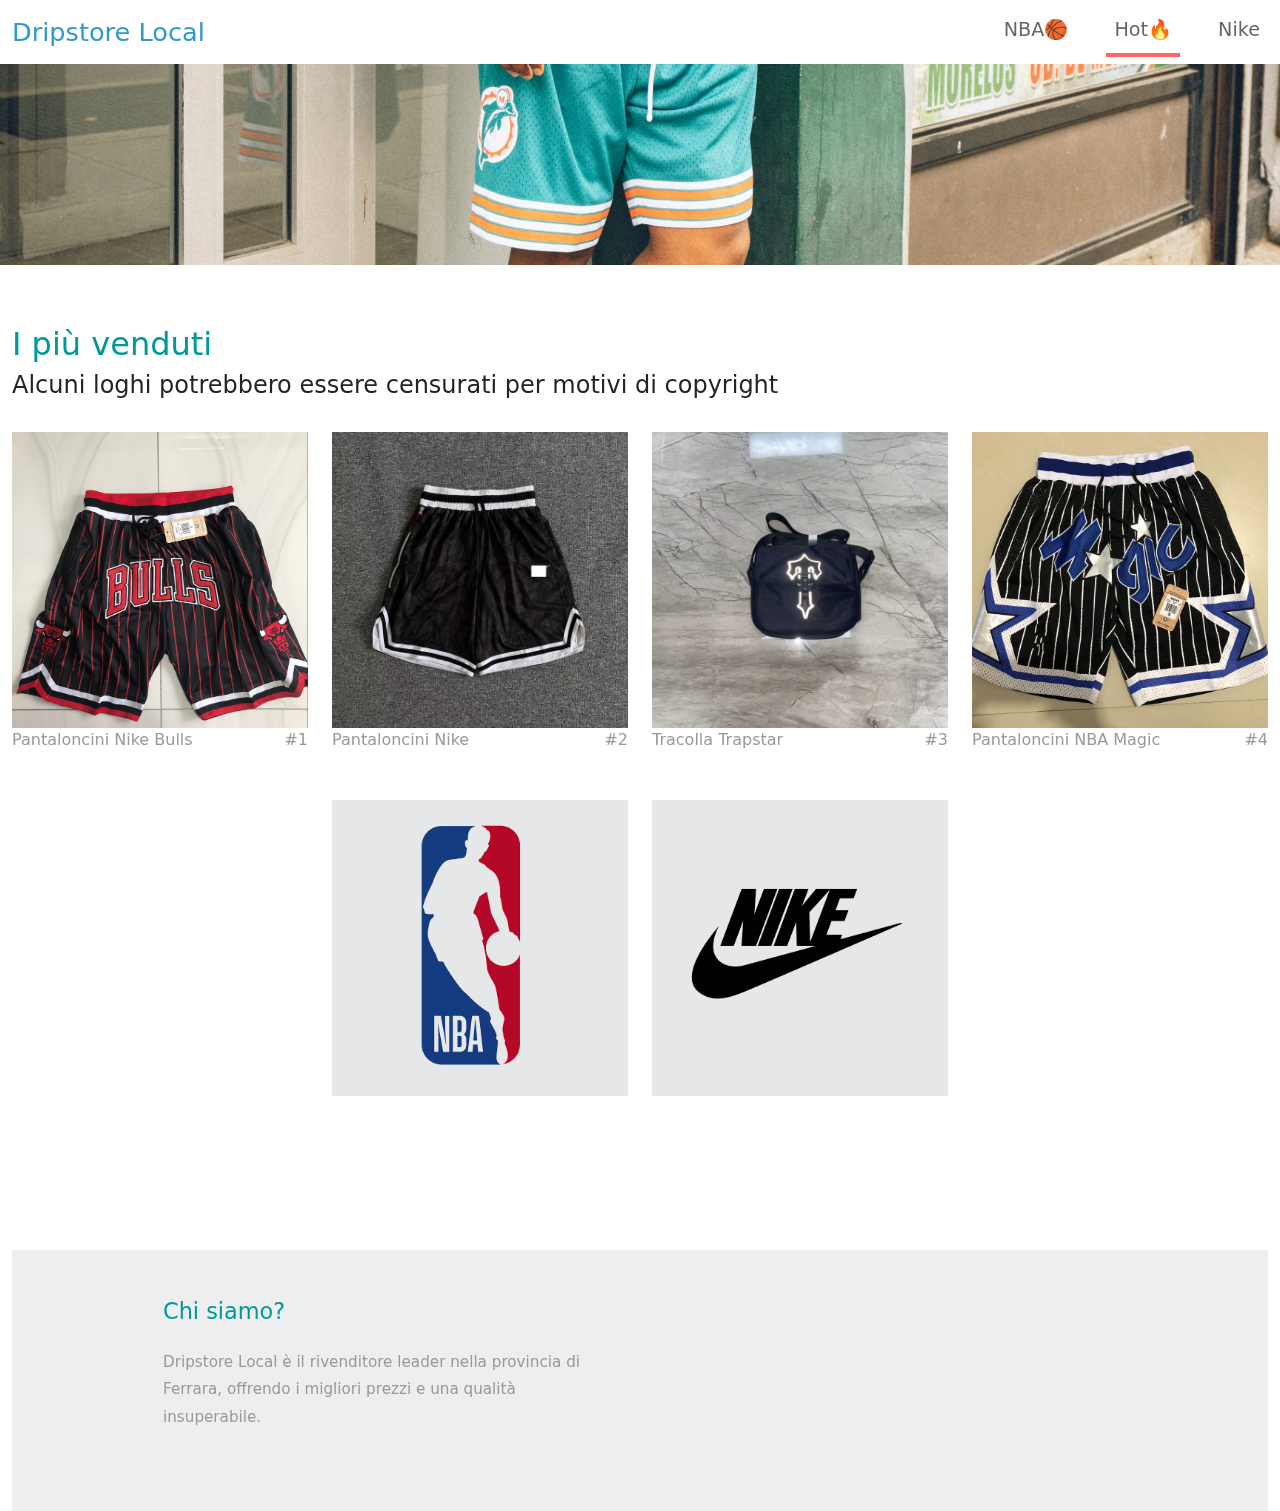
<file: index.html>
<!DOCTYPE html>
<html lang="en">
<head>
    <meta charset="UTF-8">
    <meta name="viewport" content="width=device-width, initial-scale=1.0">
    <title>Catalog-Z Bootstrap 5.0 HTML Template</title>
    <link rel="stylesheet" href="css/bootstrap.min.css">
    <link rel="stylesheet" href="fontawesome/css/all.min.css">
    <link rel="stylesheet" href="css/templatemo-style.css">
<!--

-->
</head>
<body>
    <!-- Page Loader -->
    <div id="loader-wrapper">
        <div id="loader"></div>

        <div class="loader-section section-left"></div>
        <div class="loader-section section-right"></div>

    </div>
    <nav class="navbar navbar-expand-lg">
        <div class="container-fluid">
            <a class="navbar-brand" href="index.html">
                
                Dripstore Local
            </a>
            <button class="navbar-toggler" type="button" data-toggle="collapse" data-target="#navbarSupportedContent" aria-controls="navbarSupportedContent" aria-expanded="false" aria-label="Toggle navigation">
                <i class="fas fa-bars"></i>
            </button>
            <div class="collapse navbar-collapse" id="navbarSupportedContent">
            <ul class="navbar-nav ml-auto mb-2 mb-lg-0">
                <li class="nav-item">
                    <a class="nav-link nav-link-1 " href="videos.html">NBA🏀</a>
                </li>
                <li class="nav-item">
                    <a class="nav-link nav-link-2 active" aria-current="page" href="index.html">Hot🔥</a>
                </li>
                <li class="nav-item">
                    <a class="nav-link nav-link-3" href="about.html">Nike</a>
                </li>
                 
            </ul>
            </div>
        </div>
    </nav>
    <div class="tm-hero d-flex justify-content-center align-items-center" data-parallax="scroll" data-image-src="img/hero.png">
        <form class="d-flex tm-search-form">


            </button>
        </form>
    </div>

    <div class="container-fluid tm-container-content tm-mt-60">
        <div class="row mb-4">
            <h2 class="col-6 tm-text-primary">
                I più venduti
            </h2>
            <h4>Alcuni loghi potrebbero essere censurati per motivi di copyright</h4>
            
        </div>
        <div class="row tm-mb-90 tm-gallery">
        	<div class="col-xl-3 col-lg-4 col-md-6 col-sm-6 col-12 mb-5">
                
                <a href="video-detail.html"><img src="squadre/Bulls/1.jpg" alt="Image" class="img-fluid"></a>
                    
                    
                    
                                 
                </figure>
                <div class="d-flex justify-content-between tm-text-gray">
                    <span>Pantaloncini Nike Bulls</span>
                    <span>#1 </span>
                </div>  

            </div>
            <div class="col-xl-3 col-lg-4 col-md-6 col-sm-6 col-12 mb-5">
                
                    <a href="video-detail.html"><img src="BS/5.jpg" alt="Image" class="img-fluid"></a>
                    <figcaption class="d-flex align-items-center justify-content-center">
                        
                        
                    </figcaption>                    
                </figure>
                <div class="d-flex justify-content-between tm-text-gray">
                    <span>Pantaloncini Nike</span>
                    <span>#2 </span>
                </div>   
            </div>
            <div class="col-xl-3 col-lg-4 col-md-6 col-sm-6 col-12 mb-5">
                
                <a href="video-detail.html"><img src="BS/2.jpg" alt="Image" class="img-fluid"></a>
                    <figcaption class="d-flex align-items-center justify-content-center">
                        
                        
                    </figcaption>                    
                </figure>
                <div class="d-flex justify-content-between tm-text-gray">
                    <span>Tracolla Trapstar  </span>  
                    <span>#3 </span>
            </div>
            </div>
            <div class="col-xl-3 col-lg-4 col-md-6 col-sm-6 col-12 mb-5">
                
                <a href="video-detail.html"><img src="squadre/magic/2.jpg" alt="Image" class="img-fluid"></a>
                    <figcaption class="d-flex align-items-center justify-content-center">
                        
                        
                    </figcaption>                    
                </figure>
                <div class="d-flex justify-content-between tm-text-gray">
                    <span>Pantaloncini NBA Magic</span>
                    <span>#4 </span>  
            </div>
            </div>
            
        
            <div class="col-xl-3 col-lg-4 col-md-6 col-sm-6 col-12 mb-5">
                
               <img src="img/bianco.png" alt="Image" class="img-fluid">
                    <figcaption class="d-flex align-items-center justify-content-center">
                        
                        
                    </figcaption>       

                </figure>
             
            </div>
            <div class="col-xl-3 col-lg-4 col-md-6 col-sm-6 col-12 mb-5">
                <figure class="effect-ming tm-video-item">
                   <img src="img/NBA.png" alt="Image" class="img-fluid">
                    <figcaption class="d-flex align-items-center justify-content-center">
                        <h2>Catalogo NBA</h2>
                        <a href="videos.html">View more</a>
                    </figcaption>                    
                </figure>
                
            </div>
            <div class="col-xl-3 col-lg-4 col-md-6 col-sm-6 col-12 mb-5">
                <figure class="effect-ming tm-video-item">
                    <img src="img/nike.png" alt="Image" class="img-fluid">
                    <figcaption class="d-flex align-items-center justify-content-center">
                        <h2>Catalogo Nike</h2>
                        <a href="about.html">View more</a>
                    </figcaption>                    
                </figure>
                
            </div>
            <div class="col-xl-3 col-lg-4 col-md-6 col-sm-6 col-12 mb-5">
                
                    <img src="img/bianco.png" alt="Image" class="img-fluid">
                    <figcaption class="d-flex align-items-center justify-content-center">
                        
                       
                    </figcaption>                    
                </figure>
                
            </div>         
        </div> <!-- row -->
        
    <footer class="tm-bg-gray pt-5 pb-3 tm-text-gray tm-footer">
        <div class="container-fluid tm-container-small">
            <div class="row">
                <div class="col-lg-6 col-md-12 col-12 px-5 mb-5">
                    <h3 class="tm-text-primary mb-4 tm-footer-title">Chi siamo?</h3>
                    <p>
                    
                        
                        Dripstore Local è il rivenditore leader nella provincia di Ferrara, offrendo i migliori prezzi e una qualità insuperabile.</p>
                </div>
              
                <div class="col-lg-3 col-md-6 col-sm-6 col-12 px-5 mb-5">
                    <ul class="tm-social-links d-flex justify-content-end pl-0 mb-5">
                        
                         
                        
                   
                </div>
            </div>
            
    </footer>
    
    <script src="js/plugins.js"></script>
    <script>
        $(window).on("load", function() {
            $('body').addClass('loaded');
        });
    </script>
</body>
<!--DISCLAIMER: Nessuna azione di compravendita, questo sito è solo una demo-->
</html>
</file>
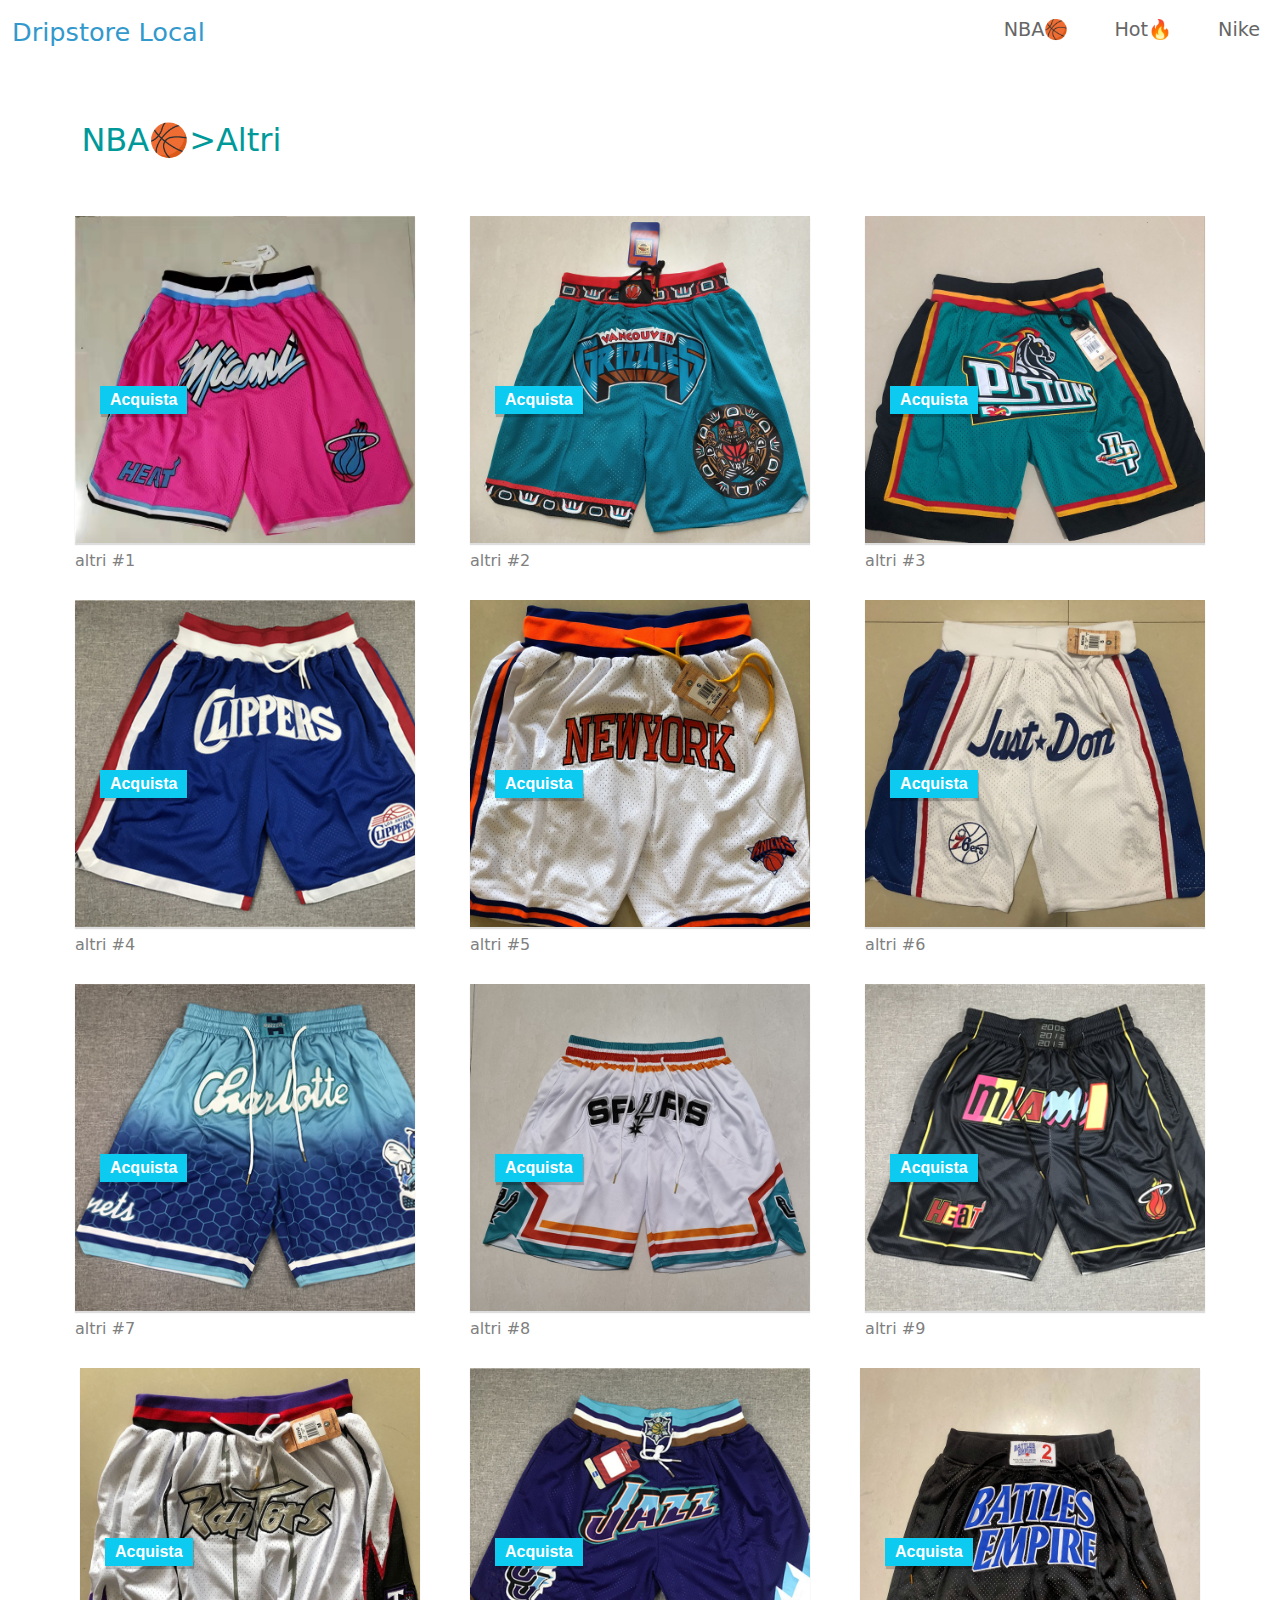
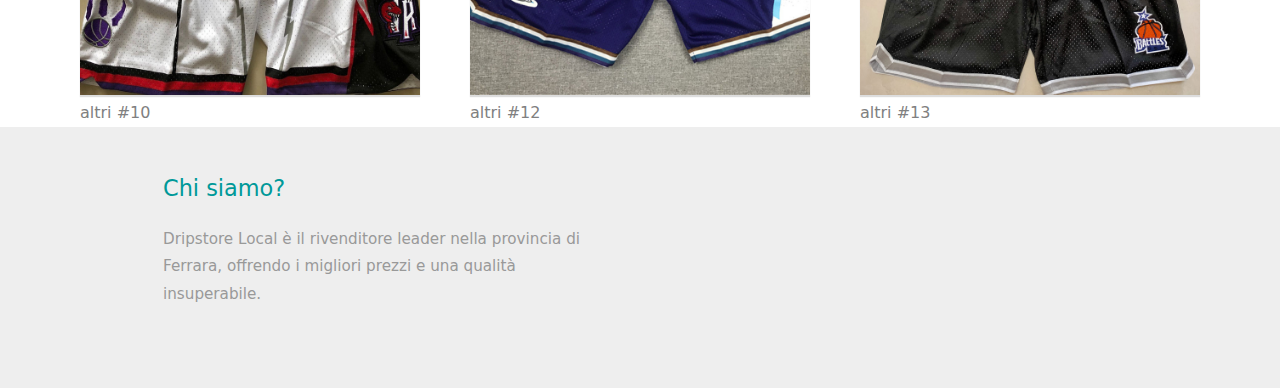
<file: catalogo-altri.html>
<!DOCTYPE html>
<html>

<head>

    <meta charset="utf-8">
    <meta http-equiv="X-UA-Compatible" content="IE=edge">
    <meta name="viewport" content="width=device-width, initial-scale=1">

    <title>altri</title>

    <link rel="stylesheet" href="assets/css/article-lists/article-list-thumbnails.css">
    <link rel="stylesheet" href="assets\css\bootstrap.min.css">
    <link rel="stylesheet" href="assets\css\fontawesome\css\all.min.css">
    <link rel="stylesheet" href="assets\css\templatemo-style.css">

</head>
<body>
    <nav class="navbar navbar-expand-lg">
        <div class="container-fluid">
            <a class="navbar-brand" href="index.html">
                 
                Dripstore Local
            </a>
            <button class="navbar-toggler" type="button" data-toggle="collapse" data-target="video-detail.htmlnavbarSupportedContent" aria-controls="navbarSupportedContent" aria-expanded="false" aria-label="Toggle navigation">
                <i class="fas fa-bars"></i>
            </button>
            <div class="collapse navbar-collapse" id="navbarSupportedContent">
            <ul class="navbar-nav ml-auto mb-2 mb-lg-0">
                <li class="nav-item">
                    <a class="nav-link nav-link-1 " href="videos.html">NBA🏀</a>
                </li>
                <li class="nav-item">
                    <a class="nav-link nav-link-2" href="index.html">Hot🔥</a>
                </li>
                <li class="nav-item">
                    <a class="nav-link nav-link-3" href="about.html">Nike</a>
                </li>
                 
            </ul>
            </div>
        </div>
    </nav>

    <h1>&nbsp&nbsp</h1>

<div class="row mb-4">
    <h2 class="col-6 tm-text-primary">
        &nbsp &nbsp &nbsp &nbsp NBA🏀>Altri 
    </h2>
    
    
</div>

    <ul class="article-list-thumbnails">

        <li style="background-image: url('squadre/altri/28.jpg')">
            <h2><a href="video-detail.html">Acquista</a></h2>
            <span>altri #1</span>
        </li>

        <li style="background-image: url('squadre/altri/2.jpg')">
            <h2><a href="video-detail.html">Acquista</a></h2>
            <span>altri #2</span>
        </li>

        <li style="background-image: url('squadre/altri/3.jpg')">
            <h2><a href="video-detail.html">Acquista</a></h2>
            <span>altri #3</span>
        </li>

        <li style="background-image: url('squadre/altri/4.jpg')">
            
            <h2><a href="video-detail.html">Acquista</a></h2>
            
            <span>altri #4</span>
        </li>
        <li style="background-image: url('squadre/altri/5.jpg')">
            <h2><a href="video-detail.html">Acquista</a></h2>
            <span>altri #5</span>
        </li>
        <li style="background-image: url('squadre/altri/6.jpg')">
            <h2><a href="video-detail.html">Acquista</a></h2>
            <span>altri #6</span>
        </li>
        <li style="background-image: url('squadre/altri/7.jpg')">
            <h2><a href="video-detail.html">Acquista</a></h2>
            <span>altri #7</span>
        </li>
        <li style="background-image: url('squadre/altri/8.jpg')">
            <h2><a href="video-detail.html">Acquista</a></h2>
            <span>altri #8</span>
        </li>
        <li style="background-image: url('squadre/altri/9.jpg')">
            <h2><a href="video-detail.html">Acquista</a></h2>
            <span>altri #9</span>
        </li>
        <li style="background-image: url('squadre/altri/10.jpg')">
            <h2><a href="video-detail.html">Acquista</a></h2>
            <span>altri #10</span>
        <li style="background-image: url('squadre/altri/11.jpg')">
            <h2><a href="video-detail.html">Acquista</a></h2>
            <span>altri #12</span>
        <li style="background-image: url('squadre/altri/12.jpg')">
            <h2><a href="video-detail.html">Acquista</a></h2>
            <span>altri #13</span>
        </li>



    </ul>

    <footer class="tm-bg-gray pt-5 pb-3 tm-text-gray tm-footer">
        <div class="container-fluid tm-container-small">
            <div class="row">
                <div class="col-lg-6 col-md-12 col-12 px-5 mb-5">
                    <h3 class="tm-text-primary mb-4 tm-footer-title">Chi siamo?</h3>
                    <p>
                    
                        
                        Dripstore Local è il rivenditore leader nella provincia di Ferrara, offrendo i migliori prezzi e una qualità insuperabile.</p>
                </div>
              
                <div class="col-lg-3 col-md-6 col-sm-6 col-12 px-5 mb-5">
                    <ul class="tm-social-links d-flex justify-content-end pl-0 mb-5">
                        
                         
                        
                   
                </div>
            </div>
            
    </footer>
</body>

</html>
</file>
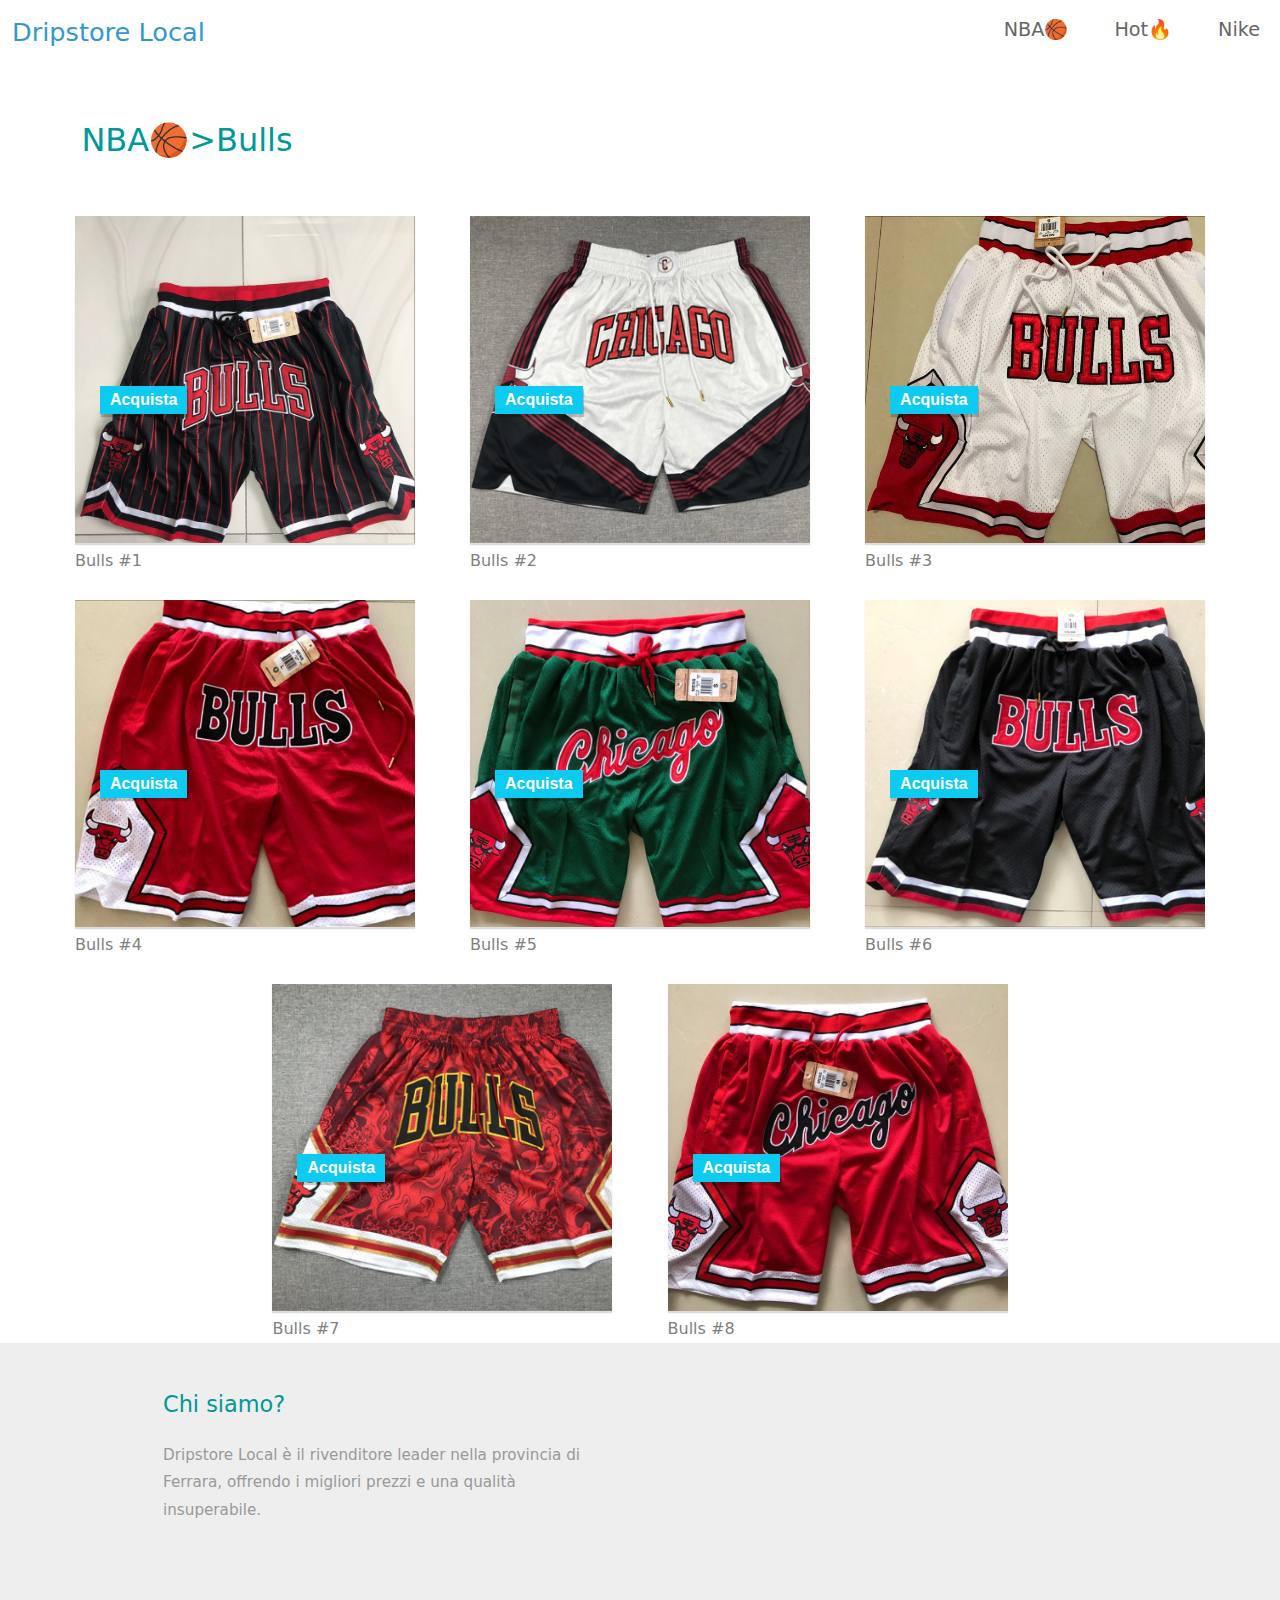
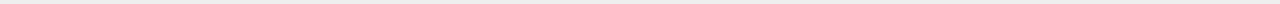
<file: catalogo-bulls.html>
<!DOCTYPE html>
<html>

<head>

    <meta charset="utf-8">
    <meta http-equiv="X-UA-Compatible" content="IE=edge">
    <meta name="viewport" content="width=device-width, initial-scale=1">

    <title>Bulls</title>

    <link rel="stylesheet" href="assets/css/article-lists/article-list-thumbnails.css">
    <link rel="stylesheet" href="assets\css\bootstrap.min.css">
    <link rel="stylesheet" href="assets\css\fontawesome\css\all.min.css">
    <link rel="stylesheet" href="assets\css\templatemo-style.css">

</head>
<body>
    <nav class="navbar navbar-expand-lg">
        <div class="container-fluid">
            <a class="navbar-brand" href="index.html">
                 
                Dripstore Local
            </a>
            <button class="navbar-toggler" type="button" data-toggle="collapse" data-target="video-detail.htmlnavbarSupportedContent" aria-controls="navbarSupportedContent" aria-expanded="false" aria-label="Toggle navigation">
                <i class="fas fa-bars"></i>
            </button>
            <div class="collapse navbar-collapse" id="navbarSupportedContent">
            <ul class="navbar-nav ml-auto mb-2 mb-lg-0">
                <li class="nav-item">
                    <a class="nav-link nav-link-1 " href="videos.html">NBA🏀</a>
                </li>
                <li class="nav-item">
                    <a class="nav-link nav-link-2" href="index.html">Hot🔥</a>
                </li>
                <li class="nav-item">
                    <a class="nav-link nav-link-3" href="about.html">Nike</a>
                </li>
                 

            </ul>
            </div>
        </div>
    </nav>

    <!--category-->
    <h1>&nbsp&nbsp</h1>

    <div class="row mb-4">
        <h2 class="col-6 tm-text-primary">
            &nbsp &nbsp &nbsp &nbsp NBA🏀>Bulls
        </h2>
        
        
    </div>
    <!--end category-->

    <ul class="article-list-thumbnails">

        <li style="background-image: url('squadre/Bulls/1.jpg')">
            <h2><a href="video-detail.html">Acquista</a></h2>
            <span>Bulls #1</span>
        </li>

        <li style="background-image: url('squadre/Bulls/2.jpg')">
            <h2><a href="video-detail.html">Acquista</a></h2>
            <span>Bulls #2</span>
        </li>

        <li style="background-image: url('squadre/Bulls/3.jpg')">
            <h2><a href="video-detail.html">Acquista</a></h2>
            <span>Bulls #3</span>
        </li>

        <li style="background-image: url('squadre/Bulls/4.jpg')">
            
            <h2><a href="video-detail.html">Acquista</a></h2>
            
            <span>Bulls #4</span>
        </li>
        <li style="background-image: url('squadre/Bulls/5.jpg')">
            <h2><a href="video-detail.html">Acquista</a></h2>
            <span>Bulls #5</span>
        </li>
        <li style="background-image: url('squadre/Bulls/6.jpg')">
            <h2><a href="video-detail.html">Acquista</a></h2>
            <span>Bulls #6</span>
        </li>
        <li style="background-image: url('squadre/Bulls/7.jpg')">
            <h2><a href="video-detail.html">Acquista</a></h2>
            <span>Bulls #7</span>
        </li>
        <li style="background-image: url('squadre/Bulls/8.jpg')">
            <h2><a href="video-detail.html">Acquista</a></h2>
            <span>Bulls #8</span>
        </li>

    </ul>

    <footer class="tm-bg-gray pt-5 pb-3 tm-text-gray tm-footer">
        <div class="container-fluid tm-container-small">
            <div class="row">
                <div class="col-lg-6 col-md-12 col-12 px-5 mb-5">
                    <h3 class="tm-text-primary mb-4 tm-footer-title">Chi siamo?</h3>
                    <p>
                    
                        
                        Dripstore Local è il rivenditore leader nella provincia di Ferrara, offrendo i migliori prezzi e una qualità insuperabile.</p>
                </div>
              
                <div class="col-lg-3 col-md-6 col-sm-6 col-12 px-5 mb-5">
                    <ul class="tm-social-links d-flex justify-content-end pl-0 mb-5">
                        
                         
                        
                   
                </div>
            </div>
            
    </footer>
</body>

</html>
</file>
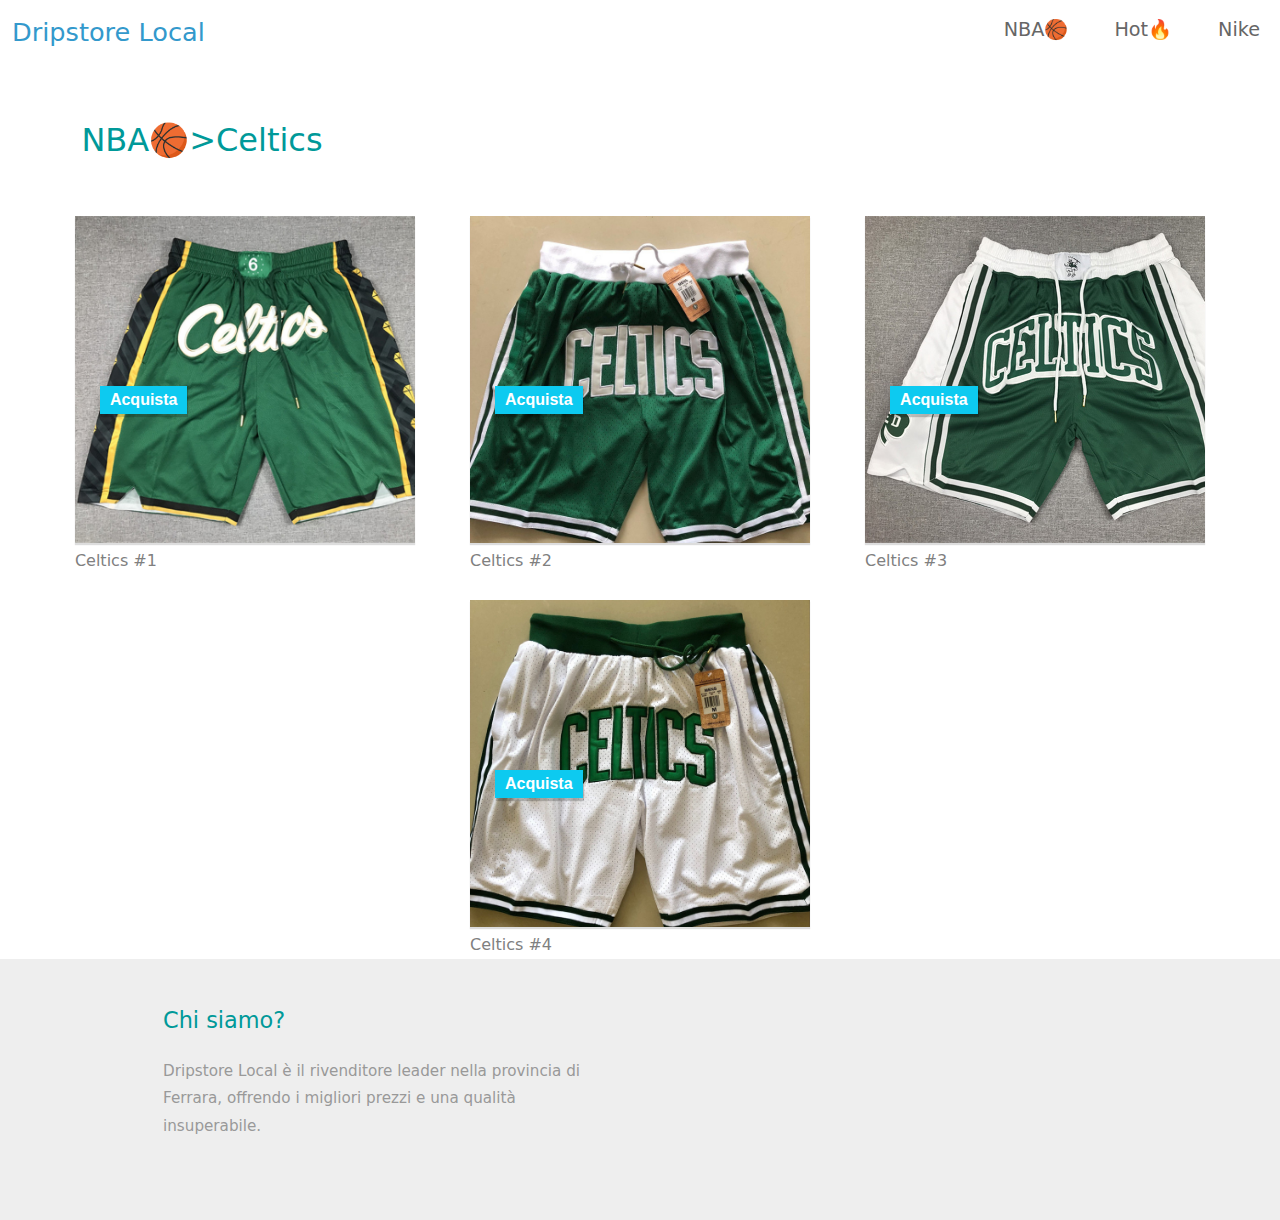
<file: catalogo-celtics.html>
<!DOCTYPE html>
<html>

<head>

    <meta charset="utf-8">
    <meta http-equiv="X-UA-Compatible" content="IE=edge">
    <meta name="viewport" content="width=device-width, initial-scale=1">

    <title>Celtics</title>

    <link rel="stylesheet" href="assets/css/article-lists/article-list-thumbnails.css">
    <link rel="stylesheet" href="assets\css\bootstrap.min.css">
    <link rel="stylesheet" href="assets\css\fontawesome\css\all.min.css">
    <link rel="stylesheet" href="assets\css\templatemo-style.css">

</head>
<body>
    <nav class="navbar navbar-expand-lg">
        <div class="container-fluid">
            <a class="navbar-brand" href="index.html">
                 
                Dripstore Local
            </a>
            <button class="navbar-toggler" type="button" data-toggle="collapse" data-target="video-detail.htmlnavbarSupportedContent" aria-controls="navbarSupportedContent" aria-expanded="false" aria-label="Toggle navigation">
                <i class="fas fa-bars"></i>
            </button>
            <div class="collapse navbar-collapse" id="navbarSupportedContent">
            <ul class="navbar-nav ml-auto mb-2 mb-lg-0">
                <li class="nav-item">
                    <a class="nav-link nav-link-1 " href="videos.html">NBA🏀</a>
                </li>
                <li class="nav-item">
                    <a class="nav-link nav-link-2" href="index.html">Hot🔥</a>
                </li>
                <li class="nav-item">
                    <a class="nav-link nav-link-3" href="about.html">Nike</a>
                </li>
                 
            </ul>
            </div>
        </div>
    </nav>
<!--category-->
<h1>&nbsp&nbsp</h1>

<div class="row mb-4">
    <h2 class="col-6 tm-text-primary">
        &nbsp &nbsp &nbsp &nbsp NBA🏀>Celtics
    </h2>
    
    
</div>
<!--end category-->
    <ul class="article-list-thumbnails">

        <li style="background-image: url('squadre/celtics/1.jpg')">
            <h2><a href="video-detail.html">Acquista</a></h2>
            <span>Celtics #1</span>
        </li>

        <li style="background-image: url('squadre/celtics/2.jpg')">
            <h2><a href="video-detail.html">Acquista</a></h2>
            <span>Celtics #2</span>
        </li>

        <li style="background-image: url('squadre/celtics/3.jpg')">
            <h2><a href="video-detail.html">Acquista</a></h2>
            <span>Celtics #3</span>
        </li>

        <li style="background-image: url('squadre/celtics/4.jpg')">
            
            <h2><a href="video-detail.html">Acquista</a></h2>
            
            <span>Celtics #4</span>
        </li>




    </ul>

    <footer class="tm-bg-gray pt-5 pb-3 tm-text-gray tm-footer">
        <div class="container-fluid tm-container-small">
            <div class="row">
                <div class="col-lg-6 col-md-12 col-12 px-5 mb-5">
                    <h3 class="tm-text-primary mb-4 tm-footer-title">Chi siamo?</h3>
                    <p>
                    
                        
                        Dripstore Local è il rivenditore leader nella provincia di Ferrara, offrendo i migliori prezzi e una qualità insuperabile.</p>
                </div>
              
                <div class="col-lg-3 col-md-6 col-sm-6 col-12 px-5 mb-5">
                    <ul class="tm-social-links d-flex justify-content-end pl-0 mb-5">
                        
                         
                        
                   
                </div>
            </div>
            
    </footer>
</body>

</html>
</file>
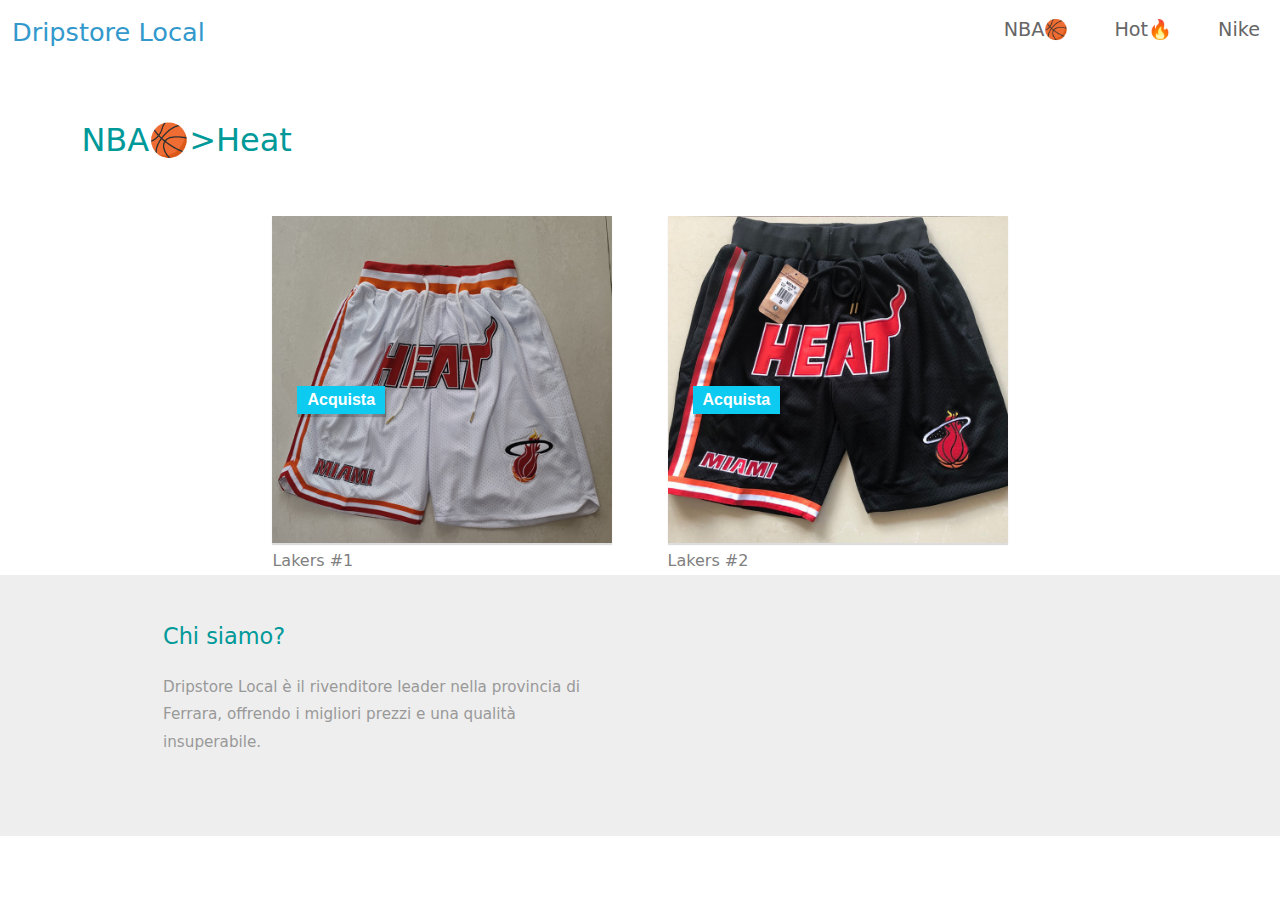
<file: catalogo-heat.html>
<!DOCTYPE html>
<html>

<head>

    <meta charset="utf-8">
    <meta http-equiv="X-UA-Compatible" content="IE=edge">
    <meta name="viewport" content="width=device-width, initial-scale=1">

    <title>Heat</title>

    <link rel="stylesheet" href="assets/css/article-lists/article-list-thumbnails.css">
    <link rel="stylesheet" href="assets\css\bootstrap.min.css">
    <link rel="stylesheet" href="assets\css\fontawesome\css\all.min.css">
    <link rel="stylesheet" href="assets\css\templatemo-style.css">

</head>
<body>
    <nav class="navbar navbar-expand-lg">
        <div class="container-fluid">
            <a class="navbar-brand" href="index.html">

                Dripstore Local
            </a>
            <button class="navbar-toggler" type="button" data-toggle="collapse" data-target="C:\Users\pizza\Desktop\Dripstore website\video-detail.htmlnavbarSupportedContent" aria-controls="navbarSupportedContent" aria-expanded="false" aria-label="Toggle navigation">
                <i class="fas fa-bars"></i>
            </button>
            <div class="collapse navbar-collapse" id="navbarSupportedContent">
            <ul class="navbar-nav ml-auto mb-2 mb-lg-0">
                <li class="nav-item">
                    <a class="nav-link nav-link-1 " href="videos.html">NBA🏀</a>
                </li>
                <li class="nav-item">
                    <a class="nav-link nav-link-2" href="index.html">Hot🔥</a>
                </li>
                <li class="nav-item">
                    <a class="nav-link nav-link-3" href="about.html">Nike</a>
                </li>
                 
            </ul>
            </div>
        </div>
    </nav>

    <h1>&nbsp&nbsp</h1>

<div class="row mb-4">
    <h2 class="col-6 tm-text-primary">
        &nbsp &nbsp &nbsp &nbsp NBA🏀>Heat
    </h2>
    
    
</div>

    <ul class="article-list-thumbnails">

        <li style="background-image: url('squadre/heat/1.jpg')">
            <h2><a href="video-detail.html">Acquista</a></h2>
            <span>Lakers #1</span>
        </li>

        <li style="background-image: url('squadre/heat/2.jpg')">
            <h2><a href="video-detail.html">Acquista</a></h2>
            <span>Lakers #2</span>
        </li>

    </ul>

    <footer class="tm-bg-gray pt-5 pb-3 tm-text-gray tm-footer">
        <div class="container-fluid tm-container-small">
            <div class="row">
                <div class="col-lg-6 col-md-12 col-12 px-5 mb-5">
                    <h3 class="tm-text-primary mb-4 tm-footer-title">Chi siamo?</h3>
                    <p>
                    
                        
                        Dripstore Local è il rivenditore leader nella provincia di Ferrara, offrendo i migliori prezzi e una qualità insuperabile.</p>
                </div>
              
                <div class="col-lg-3 col-md-6 col-sm-6 col-12 px-5 mb-5">
                    <ul class="tm-social-links d-flex justify-content-end pl-0 mb-5">
                        
                         
                        
                   
                </div>
            </div>
            
    </footer>
</body>

</html>
</file>
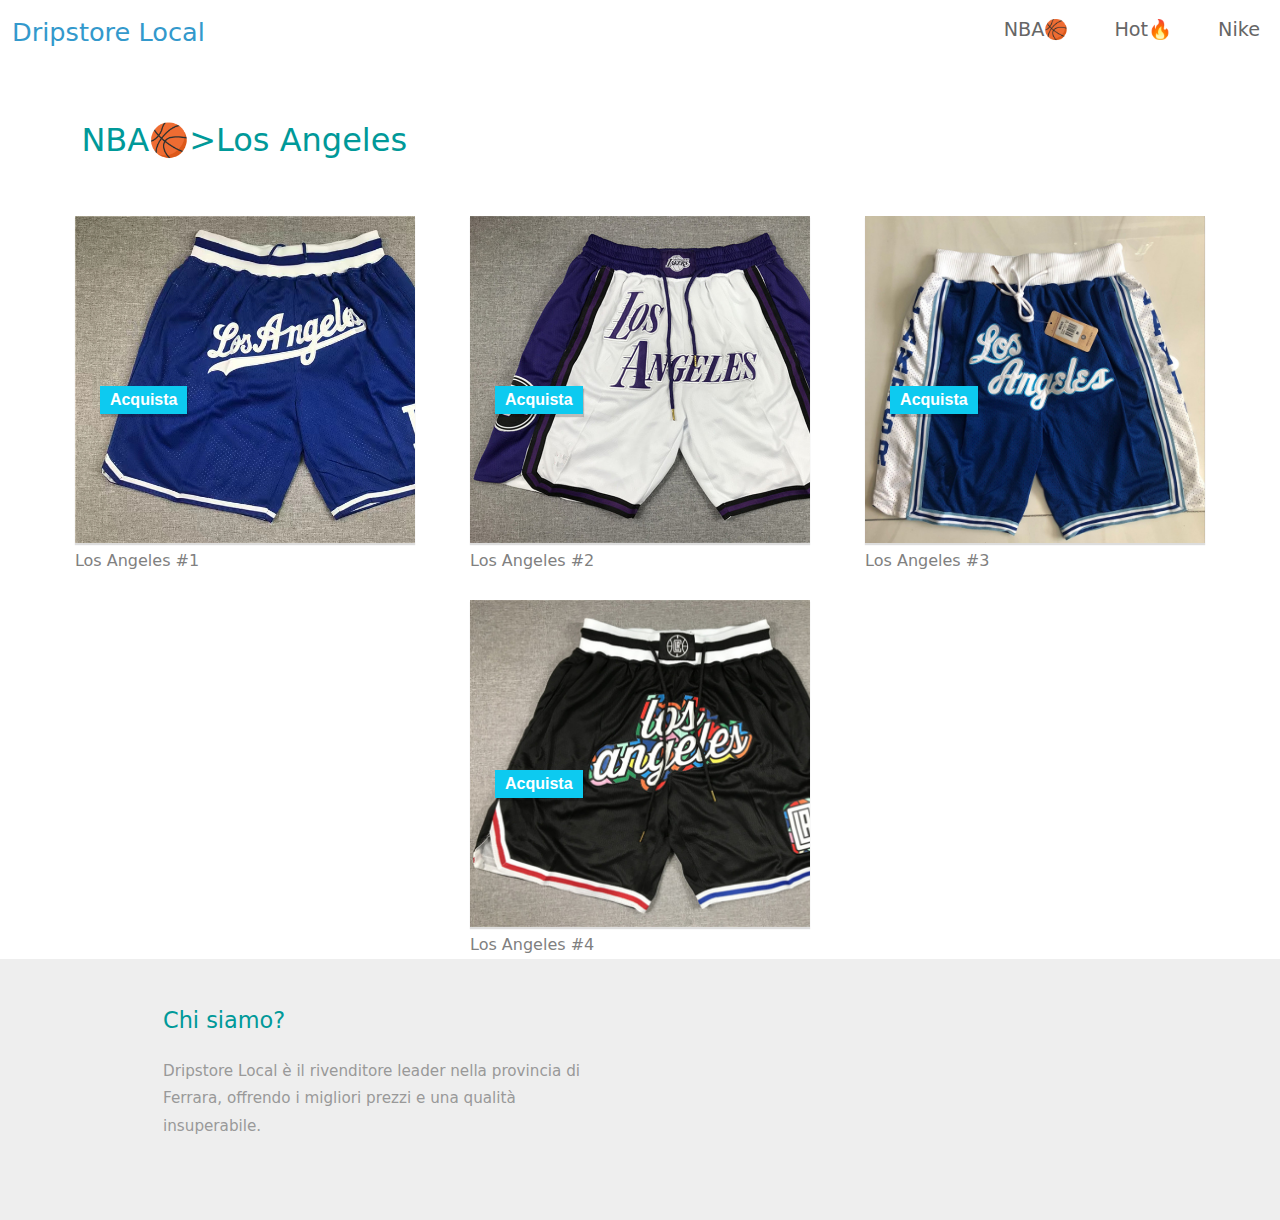
<file: catalogo-la.html>
<!DOCTYPE html>
<html>

<head>

    <meta charset="utf-8">
    <meta http-equiv="X-UA-Compatible" content="IE=edge">
    <meta name="viewport" content="width=device-width, initial-scale=1">

    <title>Freebie: 12 Practical Templates For List Pages</title>

    <link rel="stylesheet" href="assets/css/article-lists/article-list-thumbnails.css">
    <link rel="stylesheet" href="assets\css\bootstrap.min.css">
    <link rel="stylesheet" href="assets\css\fontawesome\css\all.min.css">
    <link rel="stylesheet" href="assets\css\templatemo-style.css">

</head>
<body>
    <nav class="navbar navbar-expand-lg">
        <div class="container-fluid">
            <a class="navbar-brand" href="index.html">
                 
                Dripstore Local
            </a>
            <button class="navbar-toggler" type="button" data-toggle="collapse" data-target="video-detail.htmlnavbarSupportedContent" aria-controls="navbarSupportedContent" aria-expanded="false" aria-label="Toggle navigation">
                <i class="fas fa-bars"></i>
            </button>
            <div class="collapse navbar-collapse" id="navbarSupportedContent">
            <ul class="navbar-nav ml-auto mb-2 mb-lg-0">
                <li class="nav-item">
                    <a class="nav-link nav-link-1 " href="videos.html">NBA🏀</a>
                </li>
                <li class="nav-item">
                    <a class="nav-link nav-link-2" href="index.html">Hot🔥</a>
                </li>
                <li class="nav-item">
                    <a class="nav-link nav-link-3" href="about.html">Nike</a>
                </li>
                 
            </ul>
            </div>
        </div>
    </nav>

    <!--category-->
<h1>&nbsp&nbsp</h1>

<div class="row mb-4">
    <h2 class="col-6 tm-text-primary">
        &nbsp &nbsp &nbsp &nbsp NBA🏀>Los Angeles
    </h2>
    
    
</div>
<!--end category-->

    <ul class="article-list-thumbnails">

        <li style="background-image: url('squadre/Los\ angeles/1.jpg')">
            <h2><a href="video-detail.html">Acquista</a></h2>
            <span>Los Angeles #1</span>
        </li>

        <li style="background-image: url('squadre/Los\ angeles/2.jpg')">
            <h2><a href="video-detail.html">Acquista</a></h2>
            <span>Los Angeles #2</span>
        </li>

        <li style="background-image: url('squadre/Los\ angeles/3.jpg')">
            <h2><a href="video-detail.html">Acquista</a></h2>
            <span>Los Angeles #3</span>
        </li>

        <li style="background-image: url('squadre/Los\ angeles/4.jpg')">
            
            <h2><a href="video-detail.html">Acquista</a></h2>
            
            <span>Los Angeles #4</span>
        </li>
       


    </ul>

    <footer class="tm-bg-gray pt-5 pb-3 tm-text-gray tm-footer">
        <div class="container-fluid tm-container-small">
            <div class="row">
                <div class="col-lg-6 col-md-12 col-12 px-5 mb-5">
                    <h3 class="tm-text-primary mb-4 tm-footer-title">Chi siamo?</h3>
                    <p>
                    
                        
                        Dripstore Local è il rivenditore leader nella provincia di Ferrara, offrendo i migliori prezzi e una qualità insuperabile.</p>
                </div>
              
                <div class="col-lg-3 col-md-6 col-sm-6 col-12 px-5 mb-5">
                    <ul class="tm-social-links d-flex justify-content-end pl-0 mb-5">
                        
                         
                        
                   
                </div>
            </div>
            
    </footer>
</body>

</html>
</file>
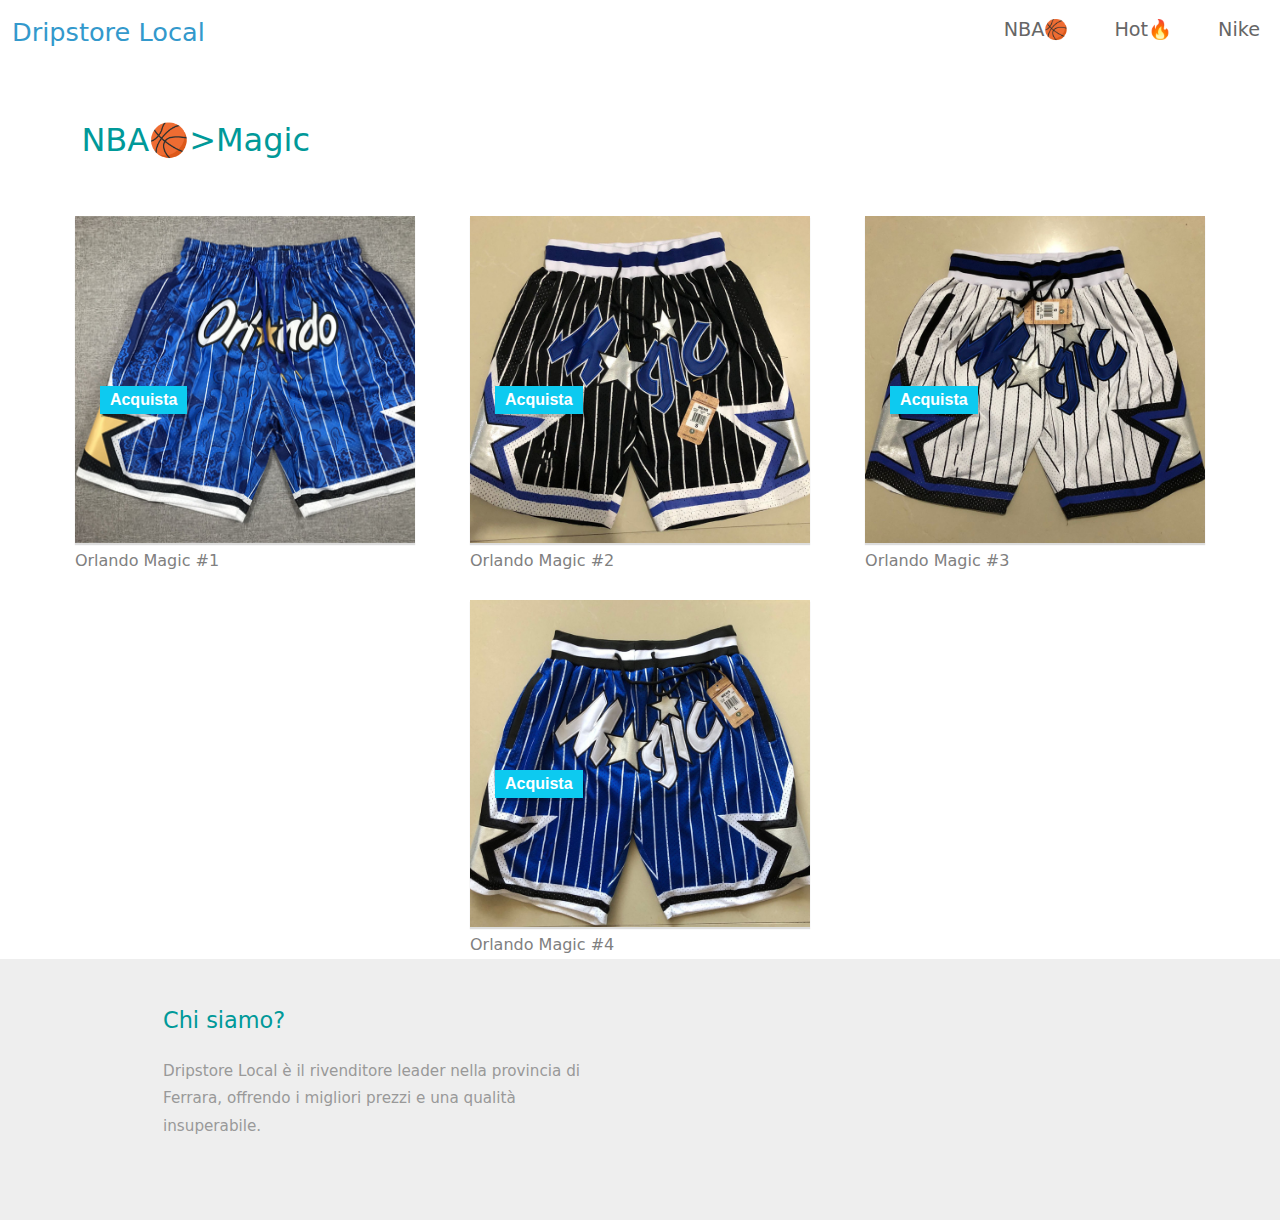
<file: catalogo-magic.html>
<!DOCTYPE html>
<html>

<head>

    <meta charset="utf-8">
    <meta http-equiv="X-UA-Compatible" content="IE=edge">
    <meta name="viewport" content="width=device-width, initial-scale=1">

    <title>Magic</title>

    <link rel="stylesheet" href="assets/css/article-lists/article-list-thumbnails.css">
    <link rel="stylesheet" href="assets\css\bootstrap.min.css">
    <link rel="stylesheet" href="assets\css\fontawesome\css\all.min.css">
    <link rel="stylesheet" href="assets\css\templatemo-style.css">

</head>
<body>
    <nav class="navbar navbar-expand-lg">
        <div class="container-fluid">
            <a class="navbar-brand" href="index.html">
                 
                Dripstore Local
            </a>
            <button class="navbar-toggler" type="button" data-toggle="collapse" data-target="video-detail.htmlnavbarSupportedContent" aria-controls="navbarSupportedContent" aria-expanded="false" aria-label="Toggle navigation">
                <i class="fas fa-bars"></i>
            </button>
            <div class="collapse navbar-collapse" id="navbarSupportedContent">
            <ul class="navbar-nav ml-auto mb-2 mb-lg-0">
                <li class="nav-item">
                    <a class="nav-link nav-link-1 " href="videos.html">NBA🏀</a>
                </li>
                <li class="nav-item">
                    <a class="nav-link nav-link-2" href="index.html">Hot🔥</a>
                </li>
                <li class="nav-item">
                    <a class="nav-link nav-link-3" href="about.html">Nike</a>
                </li>
                 
            </ul>
            </div>
        </div>
    </nav>

    <!--category-->
    <h1>&nbsp&nbsp</h1>

    <div class="row mb-4">
        <h2 class="col-6 tm-text-primary">
            &nbsp &nbsp &nbsp &nbsp NBA🏀>Magic
        </h2>
        
        
    </div>
    <!--end category-->

    <ul class="article-list-thumbnails">

        <li style="background-image: url('squadre/magic/1.jpg')">
            <h2><a href="video-detail.html">Acquista</a></h2>
            <span>Orlando Magic #1</span>
        </li>

        <li style="background-image: url('squadre/magic/2.jpg')">
            <h2><a href="video-detail.html">Acquista</a></h2>
            <span>Orlando Magic #2</span>
        </li>

        <li style="background-image: url('squadre/magic/3.jpg')">
            <h2><a href="video-detail.html">Acquista</a></h2>
            <span>Orlando Magic #3</span>
        </li>

        <li style="background-image: url('squadre/magic/4.jpg')">
            
            <h2><a href="video-detail.html">Acquista</a></h2>
            
            <span>Orlando Magic #4</span>
        </li>
       


    </ul>

    <footer class="tm-bg-gray pt-5 pb-3 tm-text-gray tm-footer">
        <div class="container-fluid tm-container-small">
            <div class="row">
                <div class="col-lg-6 col-md-12 col-12 px-5 mb-5">
                    <h3 class="tm-text-primary mb-4 tm-footer-title">Chi siamo?</h3>
                    <p>
                    
                        
                        Dripstore Local è il rivenditore leader nella provincia di Ferrara, offrendo i migliori prezzi e una qualità insuperabile.</p>
                </div>
              
                <div class="col-lg-3 col-md-6 col-sm-6 col-12 px-5 mb-5">
                    <ul class="tm-social-links d-flex justify-content-end pl-0 mb-5">
                        
                         
                        
                   
                </div>
            </div>
            
    </footer>
</body>

</html>
</file>
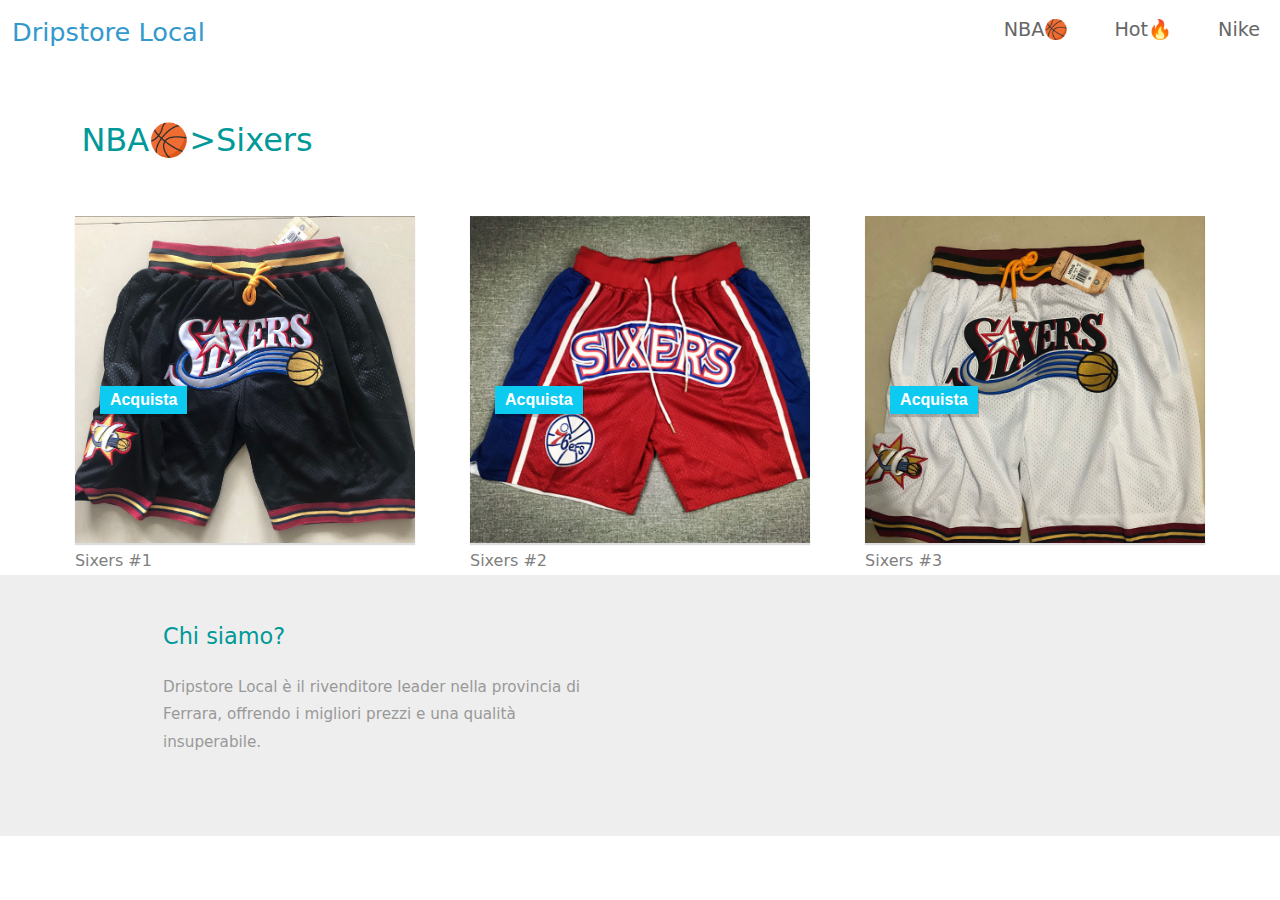
<file: catalogo-sixers.html>
<!DOCTYPE html>
<html>

<head>

    <meta charset="utf-8">
    <meta http-equiv="X-UA-Compatible" content="IE=edge">
    <meta name="viewport" content="width=device-width, initial-scale=1">

    <title>Sixers</title>

    <link rel="stylesheet" href="assets/css/article-lists/article-list-thumbnails.css">
    <link rel="stylesheet" href="assets\css\bootstrap.min.css">
    <link rel="stylesheet" href="assets\css\fontawesome\css\all.min.css">
    <link rel="stylesheet" href="assets\css\templatemo-style.css">

</head>
<body>
    <nav class="navbar navbar-expand-lg">
        <div class="container-fluid">
            <a class="navbar-brand" href="index.html">
                 
                Dripstore Local
            </a>
            <button class="navbar-toggler" type="button" data-toggle="collapse" data-target="video-detail.htmlnavbarSupportedContent" aria-controls="navbarSupportedContent" aria-expanded="false" aria-label="Toggle navigation">
                <i class="fas fa-bars"></i>
            </button>
            <div class="collapse navbar-collapse" id="navbarSupportedContent">
            <ul class="navbar-nav ml-auto mb-2 mb-lg-0">
                <li class="nav-item">
                    <a class="nav-link nav-link-1 " href="videos.html">NBA🏀</a>
                </li>
                <li class="nav-item">
                    <a class="nav-link nav-link-2" href="index.html">Hot🔥</a>
                </li>
                <li class="nav-item">
                    <a class="nav-link nav-link-3" href="about.html">Nike</a>
                </li>
                 
            </ul>
            </div>
        </div>
    </nav>

    <h1>&nbsp&nbsp</h1>

<div class="row mb-4">
    <h2 class="col-6 tm-text-primary">
        &nbsp &nbsp &nbsp &nbsp NBA🏀>Sixers
    </h2>
    
    
</div>

    <ul class="article-list-thumbnails">

        <li style="background-image: url('squadre/sixers/1.jpg')">
            <h2><a href="video-detail.html">Acquista</a></h2>
            <span>Sixers #1</span>
        </li>

        <li style="background-image: url('squadre/sixers/2.jpg')">
            <h2><a href="video-detail.html">Acquista</a></h2>
            <span>Sixers #2</span>
        </li>

        <li style="background-image: url('squadre/sixers/3.jpg')">
            <h2><a href="video-detail.html">Acquista</a></h2>
            <span>Sixers #3</span>
        </li>




    </ul>

    <footer class="tm-bg-gray pt-5 pb-3 tm-text-gray tm-footer">
        <div class="container-fluid tm-container-small">
            <div class="row">
                <div class="col-lg-6 col-md-12 col-12 px-5 mb-5">
                    <h3 class="tm-text-primary mb-4 tm-footer-title">Chi siamo?</h3>
                    <p>
                    
                        
                        Dripstore Local è il rivenditore leader nella provincia di Ferrara, offrendo i migliori prezzi e una qualità insuperabile.</p>
                </div>
              
                <div class="col-lg-3 col-md-6 col-sm-6 col-12 px-5 mb-5">
                    <ul class="tm-social-links d-flex justify-content-end pl-0 mb-5">
                        
                         
                        
                   
                </div>
            </div>
            
    </footer>
</body>

</html>
</file>
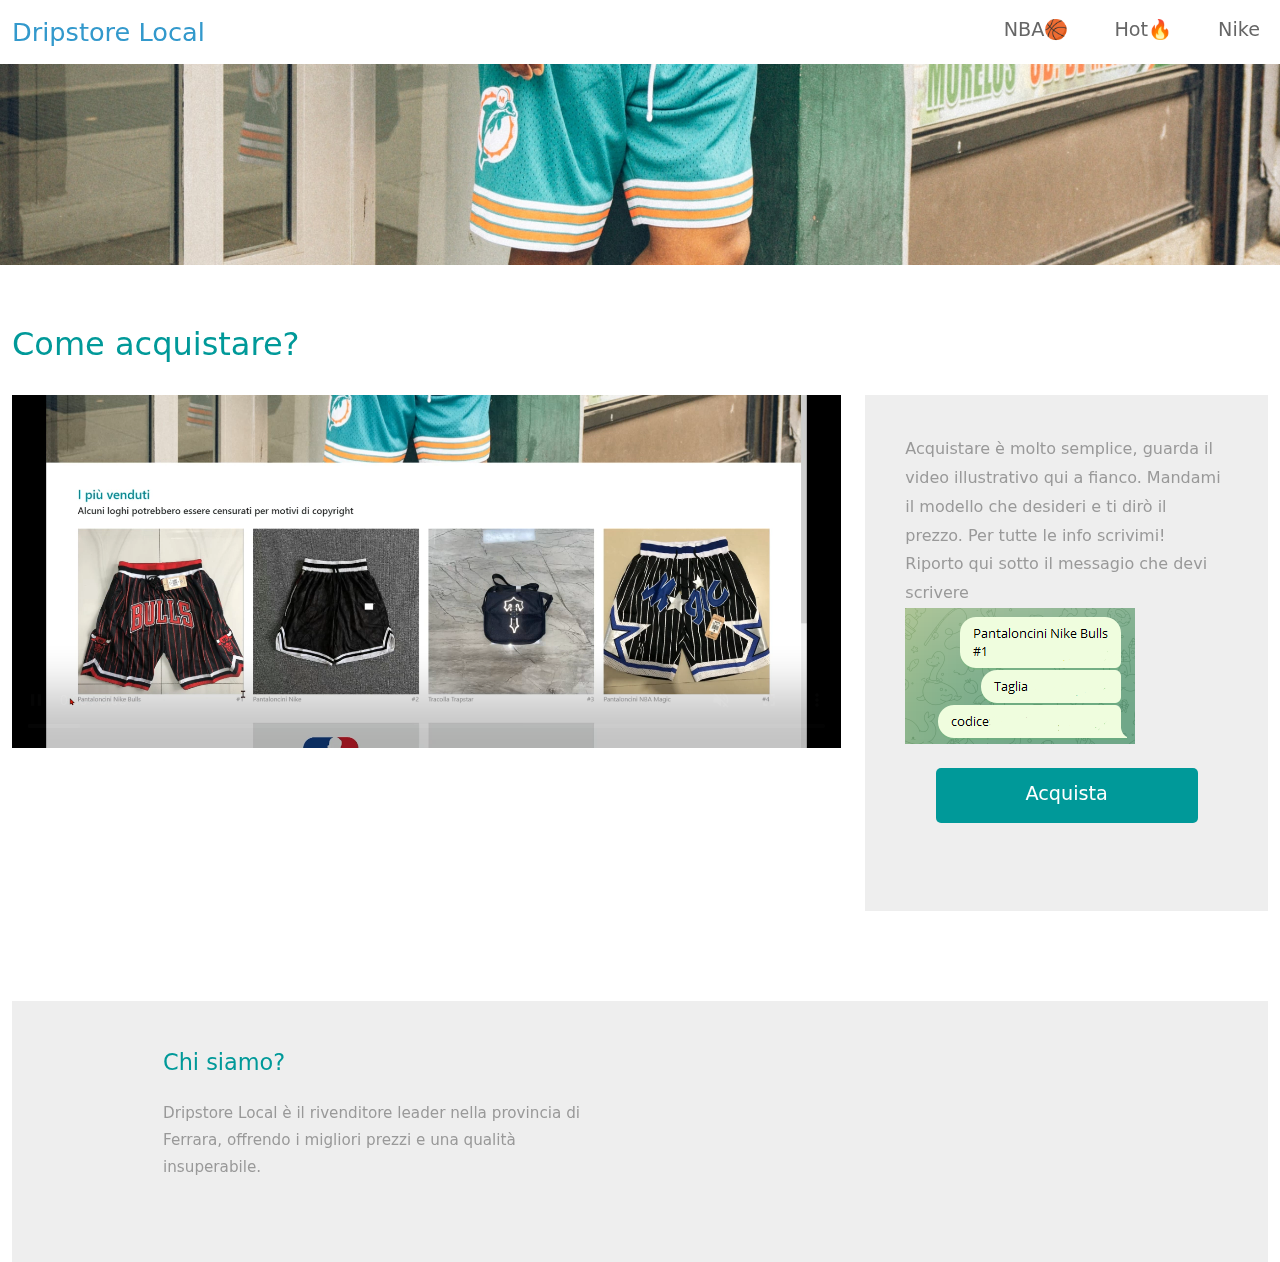
<file: video-detail.html>
<!DOCTYPE html>
<html lang="en">
<head>
    <meta charset="UTF-8">
    <meta name="viewport" content="width=device-width, initial-scale=1.0">
    <title>Dripstore Local</title>
    <link rel="stylesheet" href="css/bootstrap.min.css">
    <link rel="stylesheet" href="fontawesome/css/all.min.css">
    <link rel="stylesheet" href="css/templatemo-style.css">
<!--
    
TemplateMo 556 Catalog-Z

https://templatemo.com/tm-556-catalog-z

-->
</head>
<body>
    <!-- Page Loader -->
    <div id="loader-wrapper">
        <div id="loader"></div>

        <div class="loader-section section-left"></div>
        <div class="loader-section section-right"></div>

    </div>
    <nav class="navbar navbar-expand-lg">
        <div class="container-fluid">
            <a class="navbar-brand" href="index.html">
                 
                Dripstore Local
            </a>
            <button class="navbar-toggler" type="button" data-toggle="collapse" data-target="#navbarSupportedContent" aria-controls="navbarSupportedContent" aria-expanded="false" aria-label="Toggle navigation">
                <i class="fas fa-bars"></i>
            </button>
            <div class="collapse navbar-collapse" id="navbarSupportedContent">
            <ul class="navbar-nav ml-auto mb-2 mb-lg-0">
                <li class="nav-item">
                    <a class="nav-link nav-link-1 " href="videos.html">NBA🏀</a>
                </li>
                <li class="nav-item">
                    <a class="nav-link nav-link-2" href="index.html">Hot🔥</a>
                </li>
                <li class="nav-item">
                    <a class="nav-link nav-link-3 "href="about.html">Nike</a>
                </li>
                 
            </ul>
            </div>
        </div>
    </nav>

    <div class="tm-hero d-flex justify-content-center align-items-center" data-parallax="scroll" data-image-src="img/hero.png">


    </div>

    <div class="container-fluid tm-container-content tm-mt-60">
        <div class="row mb-4">
            <h2 class="col-12 tm-text-primary">Come acquistare?</h2>
        </div>
        <div class="row tm-mb-90">            
            <div class="col-xl-8 col-lg-7 col-md-6 col-sm-12">
                <video autoplay muted loop controls id="tm-video">
                    <source src="video/hero.mp4" type="video/mp4">
                </video>  
            </div>
            <div class="col-xl-4 col-lg-5 col-md-6 col-sm-12">
                <div class="tm-bg-gray tm-video-details">
                    <p class="mb-4">
                        Acquistare è molto semplice, guarda il video illustrativo qui a fianco.
                        Mandami il modello che desideri e ti dirò il prezzo.
                        Per tutte le info scrivimi! <br>
                        Riporto qui sotto il messagio che devi scrivere 

                        <br>
                        <img src="illus.png" alt="image">
                    </p>
                    <div class="text-center mb-5">
                        <a href="https://t.me/Simone_rizzi" class="btn btn-primary tm-btn-big">Acquista</a>
                    </div>                    
  
                    
                </div>
            </div>
        </div>
        

        <footer class="tm-bg-gray pt-5 pb-3 tm-text-gray tm-footer">
            <div class="container-fluid tm-container-small">
                <div class="row">
                    <div class="col-lg-6 col-md-12 col-12 px-5 mb-5">
                        <h3 class="tm-text-primary mb-4 tm-footer-title">Chi siamo?</h3>
                        <p>
                        
                            
                            Dripstore Local è il rivenditore leader nella provincia di Ferrara, offrendo i migliori prezzi e una qualità insuperabile.</p>
                    </div>
                  
                    <div class="col-lg-3 col-md-6 col-sm-6 col-12 px-5 mb-5">
                        <ul class="tm-social-links d-flex justify-content-end pl-0 mb-5">
                            
                             
                            
                       
                    </div>
                </div>
                
        </footer>
    
    <script src="js/plugins.js"></script>
    <script>
        $(window).on("load", function() {
            $('body').addClass('loaded');
        });
    </script>
</body>
</html>
</file>
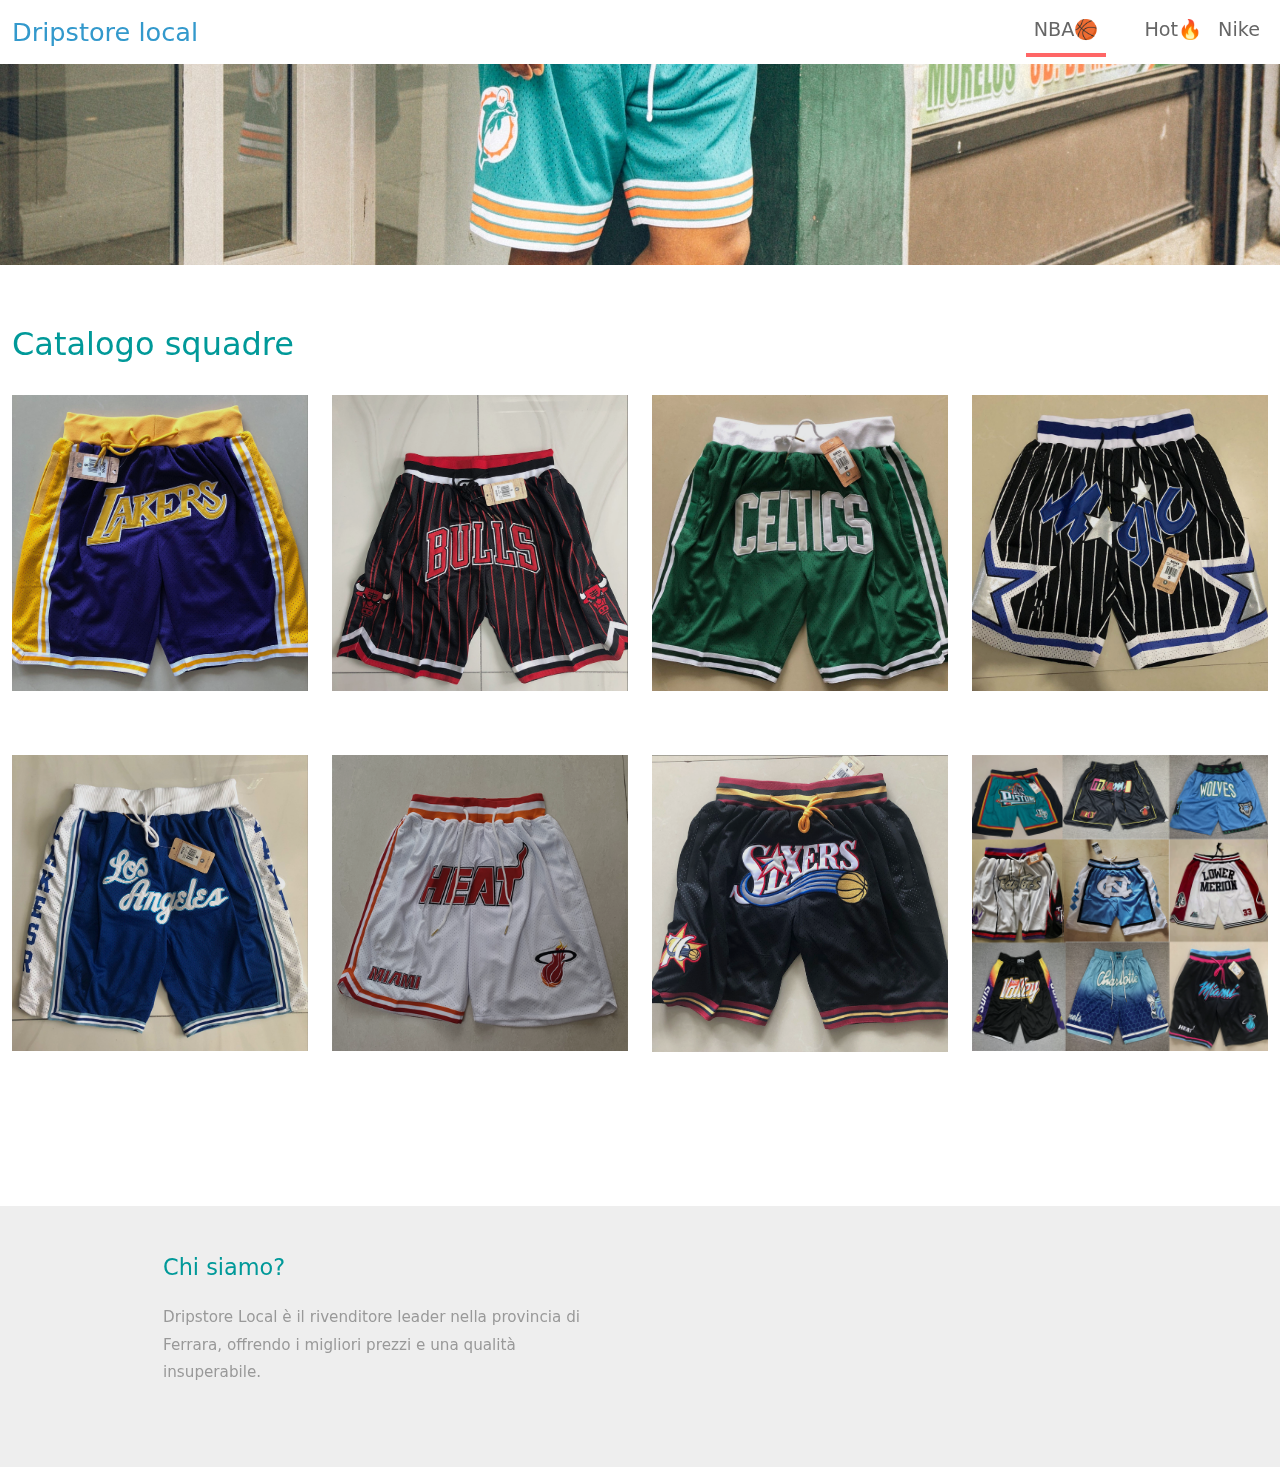
<file: videos.html>
<!DOCTYPE html>
<html lang="en">
<head>
    <meta charset="UTF-8">
    <meta name="viewport" content="width=device-width, initial-scale=1.0">
    <title>Dripstore</title>
    <link rel="stylesheet" href="css/bootstrap.min.css">
    <link rel="stylesheet" href="fontawesome/css/all.min.css">
    <link rel="stylesheet" href="css/templatemo-style.css">
<!--

-->
</head>
<body>
    <!-- Page Loader -->
    <div id="loader-wrapper">
        <div id="loader"></div>

        <div class="loader-section section-left"></div>
        <div class="loader-section section-right"></div>

    </div>
    <nav class="navbar navbar-expand-lg">
        <div class="container-fluid">
            <a class="navbar-brand" href="#">
                
                Dripstore local
            </a>
            <button class="navbar-toggler" type="button" data-toggle="collapse" data-target="#navbarSupportedContent" aria-controls="navbarSupportedContent" aria-expanded="false" aria-label="Toggle navigation">
                <i class="fas fa-bars"></i>
            </button>
            <div class="collapse navbar-collapse" id="navbarSupportedContent">
            <ul class="navbar-nav ml-auto mb-2 mb-lg-0">
                <li class="nav-item">
                <li class="nav-item">
                    <a class="nav-link nav-link-2 active" aria-current="page" href="videos.html">NBA🏀</a>
                </li>
                    <a class="nav-link nav-link-1" href="index.html">Hot🔥</a>
                </li>
                <li><h5></h5></li>
                <li class="nav-item">
                    <a class="nav-link nav-link-3" href="about.html">Nike</a>
                </li>
                
            </ul>
            </div>
        </div>
    </nav>

    <div class="tm-hero d-flex justify-content-center align-items-center" data-parallax="scroll" data-image-src="img/hero.png">
        <form class="d-flex tm-search-form">


            </button>
        </form>
    </div>

    <div class="container-fluid tm-container-content tm-mt-60">
        <div class="row mb-4">
            <h2 class="col-6 tm-text-primary">
                Catalogo squadre
            </h2>
            
        </div>
        <div class="row tm-mb-90 tm-gallery">
        	<div class="col-xl-3 col-lg-4 col-md-6 col-sm-6 col-12 mb-5">
                <figure class="effect-ming tm-video-item">
                    <img src="squadre/Lakers/1.jpg" alt="Image" class="img-fluid">
                    <figcaption class="d-flex align-items-center justify-content-center">
                        <h2>Lakers</h2>
                        <a href="catalogo-lakers.html">View more</a>
                    </figcaption>                    
                </figure>

            </div>
            <div class="col-xl-3 col-lg-4 col-md-6 col-sm-6 col-12 mb-5">
                <figure class="effect-ming tm-video-item">
                    <img src="squadre/Bulls/1.jpg" alt="Image" class="img-fluid">
                    <figcaption class="d-flex align-items-center justify-content-center">
                        <h2>Bulls</h2>
                        <a href="catalogo-bulls.html">View more</a>
                    </figcaption>                    
                </figure>
                
            </div>
            <div class="col-xl-3 col-lg-4 col-md-6 col-sm-6 col-12 mb-5">
                <figure class="effect-ming tm-video-item">
                    <img src="squadre/celtics/2.jpg" alt="Image" class="img-fluid">
                    <figcaption class="d-flex align-items-center justify-content-center">
                        <h2>Celtics</h2>
                        <a href="catalogo-celtics.html">View more</a>
                    </figcaption>                    
                </figure>
                
            </div>
            <div class="col-xl-3 col-lg-4 col-md-6 col-sm-6 col-12 mb-5">
                <figure class="effect-ming tm-video-item">
                    <img src="squadre/magic/2.jpg" alt="Image" class="img-fluid">
                    <figcaption class="d-flex align-items-center justify-content-center">
                        <h2>Magic</h2>
                        <a href="catalogo-magic.html">View more</a>
                    </figcaption>                    
                </figure>
                
            </div>
            
            <div class="col-xl-3 col-lg-4 col-md-6 col-sm-6 col-12 mb-5">
                <figure class="effect-ming tm-video-item">
                    <img src="squadre/Los angeles/3.jpg" alt="Image" class="img-fluid">
                    <figcaption class="d-flex align-items-center justify-content-center">
                        <h2>Los Angeles</h2>
                        <a href="catalogo-la.html">View more</a>
                    </figcaption>                    
                </figure>
                
            </div>
            <div class="col-xl-3 col-lg-4 col-md-6 col-sm-6 col-12 mb-5">
                <figure class="effect-ming tm-video-item">
                    <img src="squadre/heat/1.jpg" alt="Image" class="img-fluid">
                    <figcaption class="d-flex align-items-center justify-content-center">
                        <h2>Heat</h2>
                        <a href="catalogo-heat.html">View more</a>
                    </figcaption>                    
                </figure>
                
            </div>
            <div class="col-xl-3 col-lg-4 col-md-6 col-sm-6 col-12 mb-5">
                <figure class="effect-ming tm-video-item">
                    <img src="squadre/sixers/1.jpg" alt="Image" class="img-fluid">
                    <figcaption class="d-flex align-items-center justify-content-center">
                        <h2>Sixers</h2>
                        <a href="catalogo-sixers.html">View more</a>
                    </figcaption>                    
                </figure>
                
            </div>
            <div class="col-xl-3 col-lg-4 col-md-6 col-sm-6 col-12 mb-5">
                <figure class="effect-ming tm-video-item">
                    <img src="img/altre.png" alt="Image" class="img-fluid">
                    <figcaption class="d-flex align-items-center justify-content-center">
                        <h2>ALtro...</h2>
                        <a href="catalogo-altri.html">View more</a>
                    </figcaption>                    
                </figure>
                
           
                
            </div>         
        </div> <!-- row -->
                 
        </div>
    </div> <!-- container-fluid, tm-container-content -->

    <footer class="tm-bg-gray pt-5 pb-3 tm-text-gray tm-footer">
        <div class="container-fluid tm-container-small">
            <div class="row">
                <div class="col-lg-6 col-md-12 col-12 px-5 mb-5">
                    <h3 class="tm-text-primary mb-4 tm-footer-title">Chi siamo?</h3>
                    <p>
                    
                        
                        Dripstore Local è il rivenditore leader nella provincia di Ferrara, offrendo i migliori prezzi e una qualità insuperabile.</p>
                </div>
              
                <div class="col-lg-3 col-md-6 col-sm-6 col-12 px-5 mb-5">
                    <ul class="tm-social-links d-flex justify-content-end pl-0 mb-5">
                        
                         
                        
                   
                </div>
            </div>
            
    </footer>
    
    <script src="js/plugins.js"></script>
    <script>
        $(window).on("load", function() {
            $('body').addClass('loaded');
        });
    </script>
</body>
</html>
</file>
<file: css/templatemo-style.css>
/*
    
TemplateMo 556 Catalog-Z

https://templatemo.com/tm-556-catalog-z

*/

#loader-wrapper {
    position: fixed;
    top: 0;
    left: 0;
    width: 100%;
    height: 100%;
    z-index: 1001;
}
#loader {
    display: block;
    position: relative;
    left: 50%;
    top: 50%;
    width: 150px;
    height: 150px;
    margin: -75px 0 0 -75px;
    border-radius: 50%;
    border: 3px solid transparent;
    border-top-color: #3498db;

    -webkit-animation: spin 2s linear infinite; /* Chrome, Opera 15+, Safari 5+ */
    animation: spin 2s linear infinite; /* Chrome, Firefox 16+, IE 10+, Opera */

    z-index: 1002;
}

    #loader:before {
        content: "";
        position: absolute;
        top: 5px;
        left: 5px;
        right: 5px;
        bottom: 5px;
        border-radius: 50%;
        border: 3px solid transparent;
        border-top-color: #e74c3c;

        -webkit-animation: spin 3s linear infinite; /* Chrome, Opera 15+, Safari 5+ */
        animation: spin 3s linear infinite; /* Chrome, Firefox 16+, IE 10+, Opera */
    }

    #loader:after {
        content: "";
        position: absolute;
        top: 15px;
        left: 15px;
        right: 15px;
        bottom: 15px;
        border-radius: 50%;
        border: 3px solid transparent;
        border-top-color: #f9c922;

        -webkit-animation: spin 1.5s linear infinite; /* Chrome, Opera 15+, Safari 5+ */
          animation: spin 1.5s linear infinite; /* Chrome, Firefox 16+, IE 10+, Opera */
    }

    @-webkit-keyframes spin {
        0%   { 
            -webkit-transform: rotate(0deg);  /* Chrome, Opera 15+, Safari 3.1+ */
            -ms-transform: rotate(0deg);  /* IE 9 */
            transform: rotate(0deg);  /* Firefox 16+, IE 10+, Opera */
        }
        100% {
            -webkit-transform: rotate(360deg);  /* Chrome, Opera 15+, Safari 3.1+ */
            -ms-transform: rotate(360deg);  /* IE 9 */
            transform: rotate(360deg);  /* Firefox 16+, IE 10+, Opera */
        }
    }
    @keyframes spin {
        0%   { 
            -webkit-transform: rotate(0deg);  /* Chrome, Opera 15+, Safari 3.1+ */
            -ms-transform: rotate(0deg);  /* IE 9 */
            transform: rotate(0deg);  /* Firefox 16+, IE 10+, Opera */
        }
        100% {
            -webkit-transform: rotate(360deg);  /* Chrome, Opera 15+, Safari 3.1+ */
            -ms-transform: rotate(360deg);  /* IE 9 */
            transform: rotate(360deg);  /* Firefox 16+, IE 10+, Opera */
        }
    }

    #loader-wrapper .loader-section {
        position: fixed;
        top: 0;
        width: 51%;
        height: 100%;
        background: #222222;
        z-index: 1001;
        -webkit-transform: translateX(0);  /* Chrome, Opera 15+, Safari 3.1+ */
        -ms-transform: translateX(0);  /* IE 9 */
        transform: translateX(0);  /* Firefox 16+, IE 10+, Opera */
    }

    #loader-wrapper .loader-section.section-left {
        left: 0;
    }

    #loader-wrapper .loader-section.section-right {
        right: 0;
    }

    /* Loaded */
    .loaded #loader-wrapper .loader-section.section-left {
        -webkit-transform: translateX(-100%);  /* Chrome, Opera 15+, Safari 3.1+ */
            -ms-transform: translateX(-100%);  /* IE 9 */
                transform: translateX(-100%);  /* Firefox 16+, IE 10+, Opera */

        -webkit-transition: all 0.7s 0.3s cubic-bezier(0.645, 0.045, 0.355, 1.000);  
                transition: all 0.7s 0.3s cubic-bezier(0.645, 0.045, 0.355, 1.000);
    }

    .loaded #loader-wrapper .loader-section.section-right {
        -webkit-transform: translateX(100%);  /* Chrome, Opera 15+, Safari 3.1+ */
            -ms-transform: translateX(100%);  /* IE 9 */
                transform: translateX(100%);  /* Firefox 16+, IE 10+, Opera */

-webkit-transition: all 0.7s 0.3s cubic-bezier(0.645, 0.045, 0.355, 1.000);  
        transition: all 0.7s 0.3s cubic-bezier(0.645, 0.045, 0.355, 1.000);
    }
    
    .loaded #loader {
        opacity: 0;
        -webkit-transition: all 0.3s ease-out;  
                transition: all 0.3s ease-out;
    }
    .loaded #loader-wrapper {
        visibility: hidden;

        -webkit-transform: translateY(-100%);  /* Chrome, Opera 15+, Safari 3.1+ */
            -ms-transform: translateY(-100%);  /* IE 9 */
                transform: translateY(-100%);  /* Firefox 16+, IE 10+, Opera */

        -webkit-transition: all 0.3s 1s ease-out;  
                transition: all 0.3s 1s ease-out;
    }

p { line-height: 1.8; }

a { 
    text-decoration: none;
    transition: all 0.3s ease; 
}
a:hover { color:#009999; }
.container-fluid { max-width: 1770px; }
.tm-container-small { max-width: 1050px; }
.btn { border-radius: 0; }
.btn-primary {
    background-color: #009999;
    border: 0;
    border-radius: 5px;
    padding: 12px 50px 14px;
    font-size: 1.2rem;
}

.btn-primary:hover,
.btn-primary:focus {
    background-color:#086969;
}

.btn-primary.disabled, 
.btn-primary:disabled {
    background-color: #009999;
    pointer-events: all;
    cursor: not-allowed;
}

.form-control {
	padding: 10px 20px;
	width: 100%;
	height: auto;
}

.form-group { margin-bottom: 25px; }
.tm-btn-big { padding: 12px 90px 14px; }

.navbar-toggler:focus { box-shadow: none; }
.navbar-brand {
    color: #3399CC;
    font-size: 1.6rem;
}

.navbar-brand i { font-size: 2rem; }

.tm-hero {
    min-height: 200px;
    background: transparent;
}

.tm-mt-60 { margin-top: 60px; }
.tm-mb-50 { margin-bottom: 50px; }
.tm-mb-74 { margin-bottom: 74px; }
.tm-mb-90 { margin-bottom: 90px; }
.tm-text-primary { color: #009999; }
.tm-text-secondary { color: #CC6699; }
a.tm-text-primary:hover { color:#666666; }
.tm-bg-gray { background-color: #EEEEEE; }
.tm-input-paging {
    width: 40px;
    border-radius: 0;
    border: 1px solid #CCCCCC;
    background: #f4f4f4;
    text-align: center;
}

.nav-item { margin-right: 30px; }
.nav-item:last-child { margin-right: 0; }

.nav-link {
    color: #666666;
    border-bottom: 4px solid transparent;
    font-size: 1.2rem;
}

.nav-link-1.active,
.nav-link-1:hover {
    border-color: #33CCFF;
}

.nav-link-2.active,
.nav-link-2:hover {
    border-color: #FF6666;
}

.nav-link-3.active,
.nav-link-3:hover {
    border-color: #33CC66;
}

.nav-link-4.active,
.nav-link-4:hover {
    border-color: #CC66CC;
}

.tm-search-input {
    width: 360px;
    border-radius: 0;
    padding: 12px 15px;
    color: #009999;
    border: none;
}

.tm-search-input:focus {
    border-color: #009999;
    box-shadow: 0 0 0 0.25rem rgb(0 153 153 / 0.25);
}

.tm-search-input::placeholder { /* Chrome, Firefox, Opera, Safari 10.1+ */
    color: #009999;
    opacity: 1; /* Firefox */
}
  
.tm-search-input::-ms-input-placeholder { /* Microsoft Edge */
    color: #009999;
}

.tm-search-btn {
    color: white;
    background-color: #009999;
    border: none;
    width: 100px;
    height: 50px;
    margin-left: -1px;
}

p, .tm-text-gray { color: #999; }
.tm-text-gray-light { color: #CCC; }
.tm-text-gray-dark { color: #666; }

.tm-video-item {
    position: relative;
    overflow: hidden;
    text-align: center;
    cursor: pointer;
}

.tm-video-item img {
    position: relative;
    display: block;
    min-height: 100%;
    max-width: 100%;
    opacity: 0.8;
}

.tm-video-item figcaption {
    padding: 2em;
    color: #fff;
    text-transform: uppercase;
    font-size: 1.25em;
    -webkit-backface-visibility: hidden;
	backface-visibility: hidden;
}

.tm-video-item figcaption::before,
.tm-video-item figcaption::after {
    pointer-events: none;
}

.tm-video-item figcaption,
.tm-video-item figcaption > a {
    position: absolute;
    top: 0;
    left: 0;
    width: 100%;
    height: 100%;
}

.tm-video-item figcaption > a {
	z-index: 1000;
	text-indent: 200%;
	white-space: nowrap;
	font-size: 0;
	opacity: 0;
}

.tm-video-item h2 {
    word-spacing: -0.15em;
    font-weight: 300;
}

.tm-video-item h2,
.tm-video-item p {
    margin: 0;
}

.tm-video-item p {
    letter-spacing: 1px;
    font-size: 68.5%;
}

.tm-gallery div.d-block { animation: show .5s ease; }

@keyframes show {
    0% {
    	opacity: 0;
    	transform: scale(0.9);
    }
    100% {
    	opacity: 1;
    	transform: scale(1);
    }
}

.tm-paging-link {
    display: flex;
    justify-content: center;
    align-items: center;
    width: 60px;
    height: 60px;
    font-size: 1.1rem;
    color: #999;
    background-color: #EEEEEE;
    margin: 10px;
    border-radius: 5px;
    text-decoration: none;
    transition: all 0.3s ease;
}

.tm-paging-link:hover,
.tm-paging-link.active {
    background-color: #009999;
    color: #fff; 
}

/*---------------*/
/***** Ming *****/
/*---------------*/

figure.effect-ming {
	background: #030c17;
}

figure.effect-ming img {
	opacity: 0.9;
	-webkit-transition: opacity 0.35s;
	transition: opacity 0.35s;
}

figure.effect-ming figcaption::before {
	position: absolute;
	top: 30px;
	right: 30px;
	bottom: 30px;
	left: 30px;
	border: 2px solid #fff;
	box-shadow: 0 0 0 30px rgba(255,255,255,0.2);
	content: '';
	opacity: 0;
	-webkit-transition: opacity 0.35s, -webkit-transform 0.35s;
	transition: opacity 0.35s, transform 0.35s;
	-webkit-transform: scale3d(1.4,1.4,1);
	transform: scale3d(1.4,1.4,1);
}

figure.effect-ming h2 {
    font-size: 1.3em;
	opacity: 0;
	-webkit-transition: opacity 0.35s, -webkit-transform 0.35s;
	transition: opacity 0.35s, transform 0.35s;
	-webkit-transform: scale(1.5);
	transform: scale(1.5);
}

figure.effect-ming:hover figcaption::before,
figure.effect-ming:hover h2 {
	opacity: 1;
	-webkit-transform: scale3d(1,1,1);
	transform: scale3d(1,1,1);
}

figure.effect-ming:hover figcaption { background-color: rgba(58,52,42,0); }
figure.effect-ming:hover img { opacity: 0.4; }

.tm-footer-links li {
    list-style: none;
    margin-bottom: 5px;    
}

.tm-footer-links li a { color: #999999; }
.tm-footer-links li a:hover { color: #009999; }

.tm-social-links li {
    list-style: none;
    margin-right: 15px;
}

.tm-social-links li:last-child { margin-right: 0; }

.tm-social-links li a  {
    color: #999999;
    width: 44px;
    height: 44px;
    display: flex;
    background-color: #fff;
    align-items: center;
    justify-content: center;
}

.tm-social-links li a:hover {
    color: #fff;
    background-color: #009999;
}

.tm-footer { font-size: 0.95rem; }
.tm-footer-title { font-size: 1.4rem; }

/* Videos */
#tm-video-container {
    max-height: 400px;
    overflow: hidden;
    background-color: #333;
    margin-bottom: 90px;
    position: relative;
}

#tm-video {
    display: block;
    width: 100%;
    height: auto;
}

#tm-video-control-button {
    position: absolute;
    bottom: 20px;
    right: 20px;
    z-index: 1000;
    color: #e1e1e1;
}

.tm-video-details {
    height: 100%;
    padding: 40px;
}

/* About */
.tm-row-1640 { max-width: 1640px; }
.tm-about-2-col { max-width: 716px; }
.tm-about-3-col { max-width: 540px; }

.tm-about-2-col,
.tm-about-3-col {
    margin-bottom: 50px;
}

.tm-about-icon-container {
    width: 150px;
    height: 150px;
    border: 1px solid #009999;
    display: flex;
    align-items: center;
    justify-content: center;
}

.tm-about-img-text { max-width: 940px; }

/* Contact */
select.form-control { border-radius: 0; }
select.form-control option { height: 30px; }

select:not([multiple]) {
    -webkit-appearance: none;
    -moz-appearance: none;
    background-position: right 15px center;
    background-repeat: no-repeat;
    background-image: url(../img/select-arrow.png);
    padding: 14px 20px;
    padding-right: 20px;
    color: #666;
}

.mapouter{
    position:relative;
    height:480px;
    width:100%;
    max-width: 480px;
}

.gmap-canvas {
    overflow:hidden;
    background:none!important;
    height:480px;
    width:100%;
}

.tm-contact-form { max-width: 420px; }
.tm-address-col { max-width: 520px; }
.tm-contacts { padding-left: 0; }

.tm-contacts li {
    list-style: none;
    margin-bottom: 20px;
}

.tm-contacts li a i { width: 30px; }
.tm-social { display: flex; }

.tm-social li {
    list-style: none;
    margin-bottom: 20px;
    margin-right: 15px;
}

.tm-social li a i {
    width: 40px;
    height: 40px;
    color: #666666;
    background-color: #EEEEEE;
    display: flex;
    align-items: center;
    justify-content: center;
    transition: all 0.3s ease;
}

.tm-social li a:hover i {
    color: #fff;
    background-color: #009999;
}

.form-control,
input:-internal-autofill-selected,
select:not([multiple]) {
    color: #009999 !important;
}

.form-control::placeholder { /* Chrome, Firefox, Opera, Safari 10.1+ */
    color:  #009999;
    opacity: 1; /* Firefox */
}

@media (max-width: 991px) {
    .navbar-collapse {
        position: fixed;
        top: 50px;
        right: 0px;
        background: white;
        width: 150px;
        padding: 15px;
    }

    .tm-container-content { max-width: 870px; }
    .tm-contact-form, .tm-address-col, .mapouter { max-width: 100%; }
    .tm-people-row { max-width: 900px; }
}

@media (max-width: 767px) {
    .tm-paging-col { flex-direction: column; }
    .tm-paging { flex-wrap: wrap; }
    .tm-about-img-text { max-width: 640px; }
    .tm-about-2-col, .tm-about-3-col { margin-bottom: 50px; }
}

@media (max-width: 575px) {
    .tm-container-content { max-width: 420px; }

    .tm-search-form {
        padding-left: 15px;
        padding-right: 15px;
        width: 100%;
        justify-content: center;
    }

    .tm-search-input {
        width: 100%;
        max-width: 360px;
    }

    .tm-people-row { max-width: 420px; }
}

@media (max-width: 400px) {
    .tm-btn-big { padding: 12px 50px 14px; }
}

@media (max-width: 334px) {
    .tm-social-links {
        flex-wrap: wrap;
        justify-content: start !important;
    }

    .tm-social-links li { margin-right: 3px; }
}
</file>
<file: assets/css/article-lists/article-list-thumbnails.css>
.article-list-thumbnails{
    list-style:none;
    margin: 0 auto;
    text-align: center;
    padding: 0;
}

.article-list-thumbnails li{
    display: inline-block;
    position: relative;
    max-width: 340px;
    width:100%;
    height: 327px;
    margin: 25px;
    background-size: cover;
    box-shadow: 0 2px 1px #DDD;
}

.article-list-thumbnails li img{
    border-radius: 2px;
    box-shadow: 1px 2px 2px #cecece;
}

.article-list-thumbnails li h2{
    position: absolute;
    box-shadow: 1px 3px 1px 0 rgba(0, 0, 0, 0.2);
    background-color: #0dcaf0;

    color: #ffffff;
    font: bold 16px sans-serif;
    overflow: hidden;
    text-overflow: ellipsis;
    white-space: nowrap;
    text-align: left;

    left: 25px;
    top: 170px;
    padding: 5px 10px;
    max-width: 100%;
    margin:0;
}

.article-list-thumbnails li h2 a{
    color: #ffffff;
    text-decoration: none;
}

@media (max-width: 400px){
    .article-list-thumbnails li{
        margin: 0 0 20px 0;
    }


    .article-list-thumbnails li a{
        left: 15px;
        top: 160px;
        padding: 5px 10px;
        width: 210px;
    }

}

li > span { 
    position: absolute;
    top: 21em; 
    left: 0; 
    line-height: 110%;
    content: attr(data-step); 
    color: grey; }
</file>
